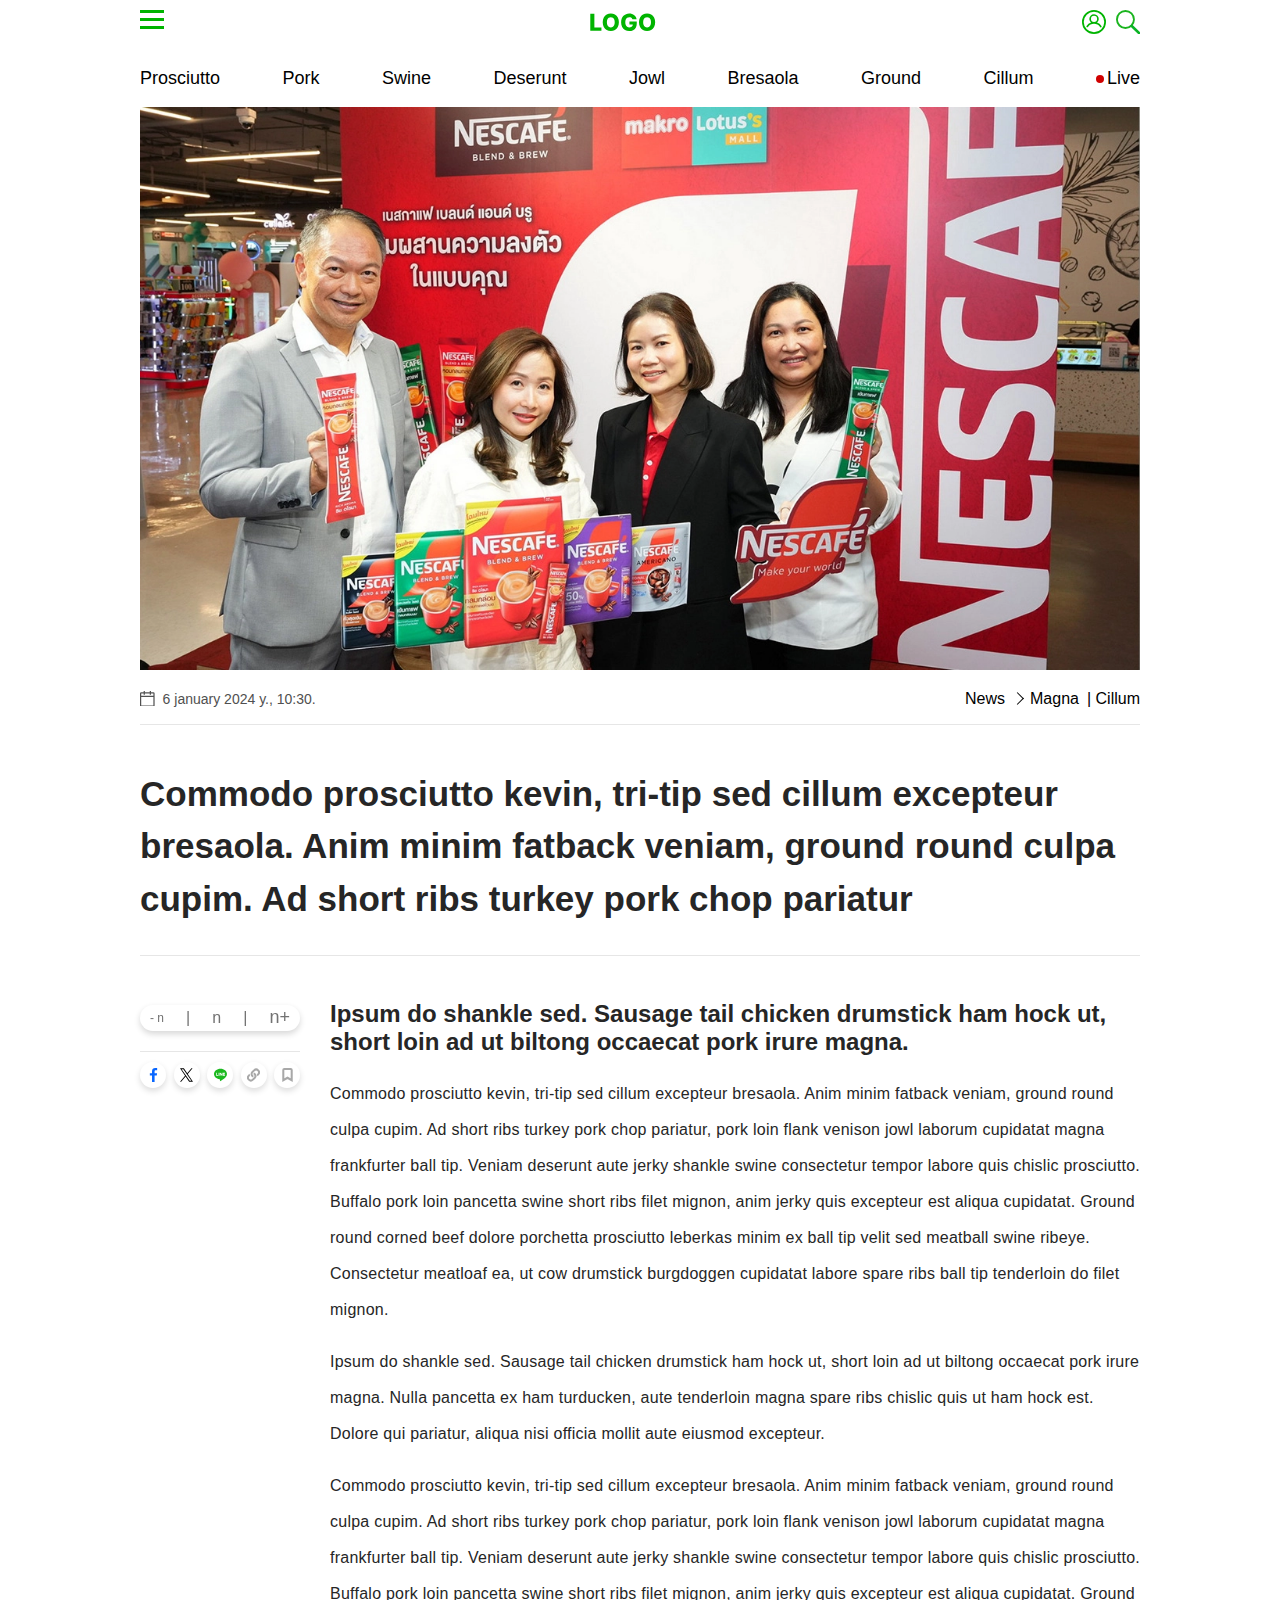
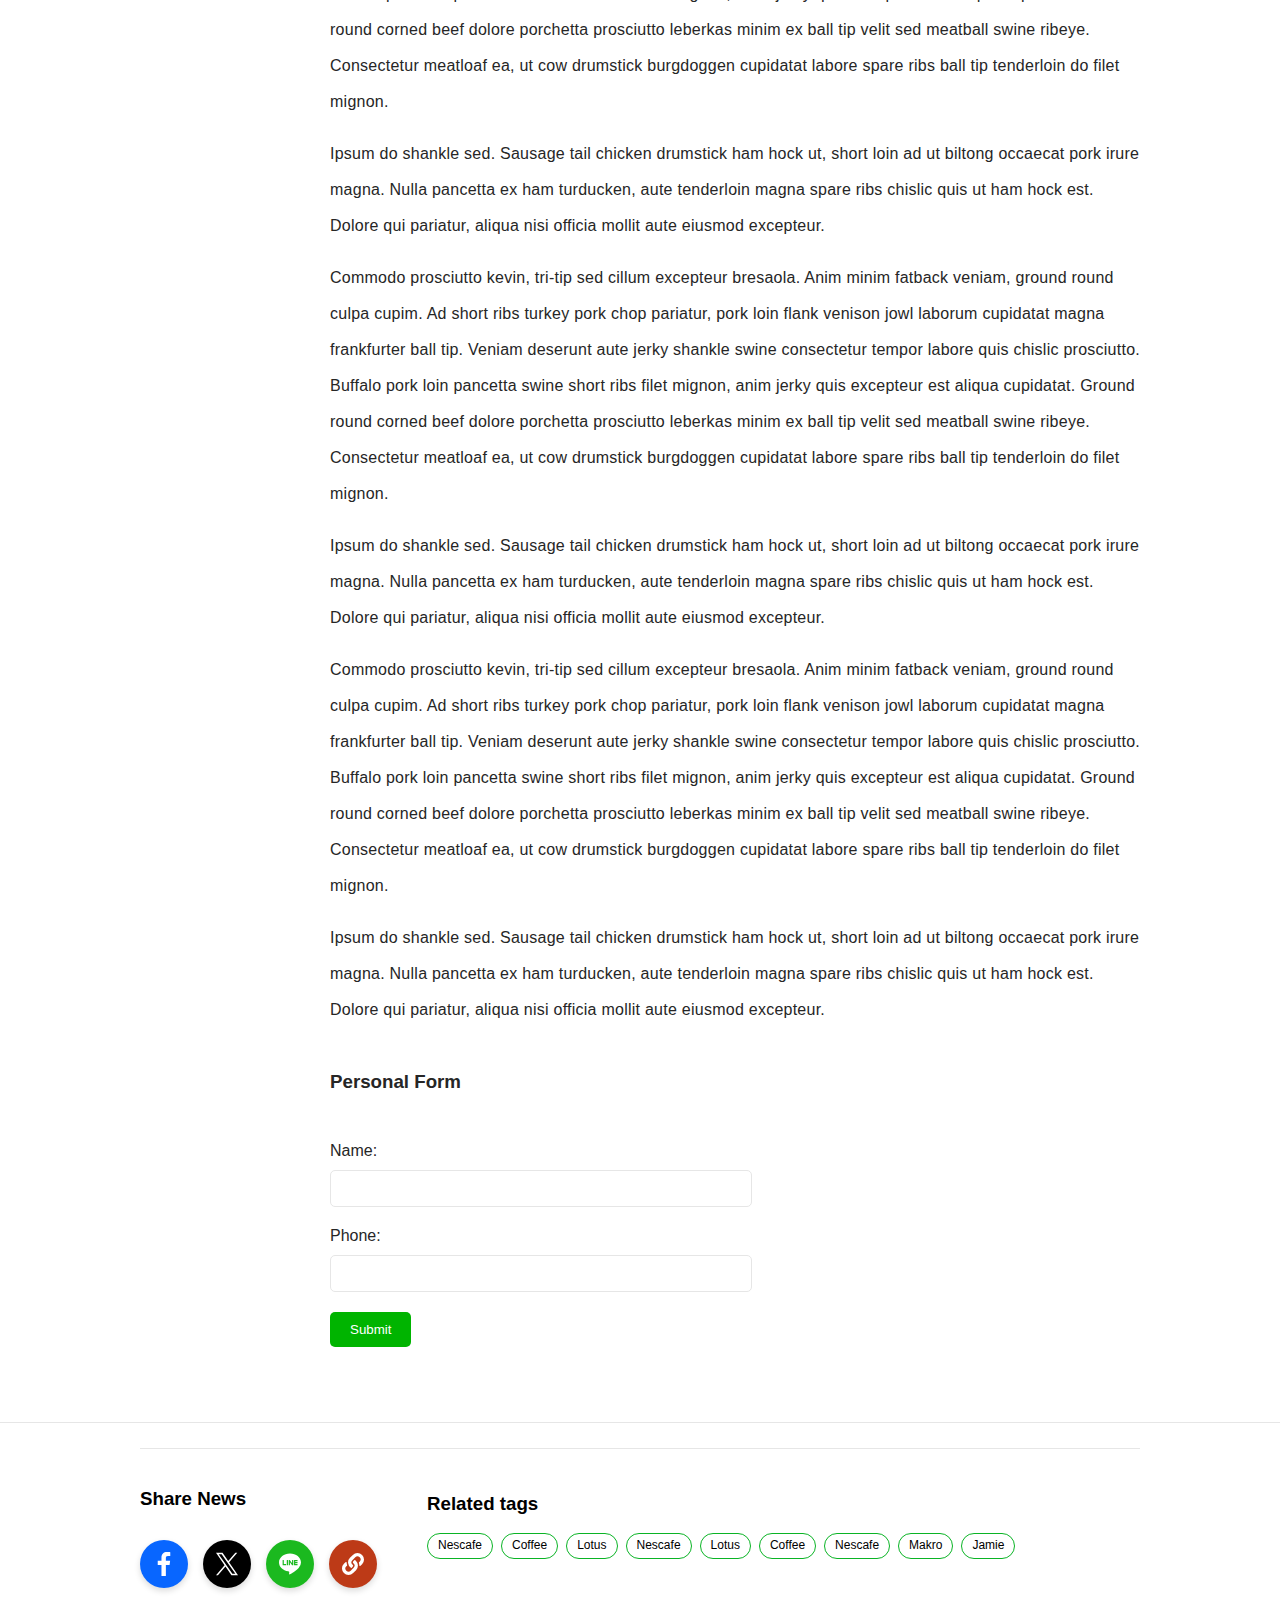
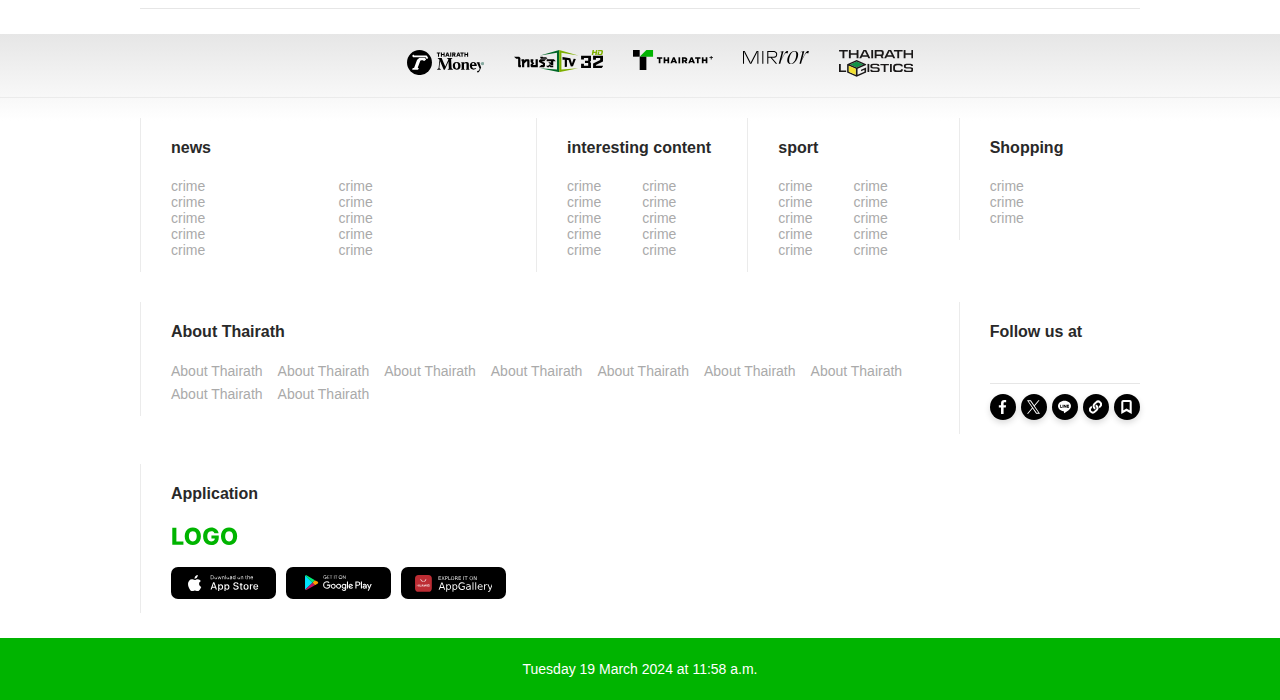
<file: test_task_/index.html>
<!doctype html>
<html>

<head>
    <link rel="stylesheet" href="../test_task_/style.css">
    <title>Тестовое задание</title>
</head>

<body>
    <header class="header">
        <div class="header__container container">
            <div class="burger__menu">
                <span class="burger__line"></span>
                <span class="burger__line"></span>
                <span class="burger__line"></span>
            </div>
            <div class="logo">
                <a href="#"><svg width="68" height="26" viewBox="0 0 35 10" fill="none" xmlns="http://www.w3.org/2000/svg">
                    <path d="M0.660511 9V0.272727H2.76989V7.28693H6.40057V9H0.660511ZM15.3899 4.63636C15.3899 5.59659 15.2053 6.41051 14.8359 7.07812C14.4666 7.74574 13.9666 8.25284 13.3359 8.59943C12.7081 8.94602 12.0036 9.11932 11.2223 9.11932C10.4382 9.11932 9.73224 8.9446 9.1044 8.59517C8.47656 8.24574 7.97798 7.73864 7.60866 7.07386C7.24219 6.40625 7.05895 5.59375 7.05895 4.63636C7.05895 3.67614 7.24219 2.86222 7.60866 2.1946C7.97798 1.52699 8.47656 1.01989 9.1044 0.673295C9.73224 0.326704 10.4382 0.153409 11.2223 0.153409C12.0036 0.153409 12.7081 0.326704 13.3359 0.673295C13.9666 1.01989 14.4666 1.52699 14.8359 2.1946C15.2053 2.86222 15.3899 3.67614 15.3899 4.63636ZM13.2337 4.63636C13.2337 4.06818 13.1527 3.58807 12.9908 3.19602C12.8317 2.80398 12.6016 2.5071 12.3004 2.3054C12.0021 2.10369 11.6428 2.00284 11.2223 2.00284C10.8047 2.00284 10.4453 2.10369 10.1442 2.3054C9.84304 2.5071 9.61151 2.80398 9.44957 3.19602C9.29048 3.58807 9.21094 4.06818 9.21094 4.63636C9.21094 5.20455 9.29048 5.68466 9.44957 6.0767C9.61151 6.46875 9.84304 6.76562 10.1442 6.96733C10.4453 7.16903 10.8047 7.26989 11.2223 7.26989C11.6428 7.26989 12.0021 7.16903 12.3004 6.96733C12.6016 6.76562 12.8317 6.46875 12.9908 6.0767C13.1527 5.68466 13.2337 5.20455 13.2337 4.63636ZM22.3487 3.12358C22.3004 2.9446 22.2294 2.78693 22.1357 2.65057C22.0419 2.51136 21.9268 2.39347 21.7905 2.29688C21.6541 2.20028 21.4979 2.12784 21.3217 2.07955C21.1456 2.02841 20.9524 2.00284 20.7422 2.00284C20.3189 2.00284 19.9524 2.10511 19.6428 2.30966C19.3359 2.5142 19.0987 2.8125 18.9311 3.20455C18.7635 3.59375 18.6797 4.06676 18.6797 4.62358C18.6797 5.18324 18.7607 5.66051 18.9226 6.0554C19.0845 6.45028 19.3189 6.75142 19.6257 6.95881C19.9325 7.16619 20.3047 7.26989 20.7422 7.26989C21.1286 7.26989 21.4553 7.20739 21.7223 7.08239C21.9922 6.95455 22.1967 6.77415 22.3359 6.54119C22.4751 6.30824 22.5447 6.03409 22.5447 5.71875L22.9368 5.76562H20.8146V4.22727H24.5774V5.3821C24.5774 6.16335 24.4112 6.83239 24.0788 7.3892C23.7493 7.94602 23.2947 8.37358 22.7152 8.67188C22.1385 8.97017 21.4751 9.11932 20.7251 9.11932C19.8928 9.11932 19.1612 8.93892 18.5305 8.57812C17.8999 8.21733 17.4084 7.70312 17.0561 7.03551C16.7038 6.36506 16.5277 5.5696 16.5277 4.64915C16.5277 3.93324 16.6342 3.2983 16.8473 2.74432C17.0604 2.1875 17.3572 1.71591 17.7379 1.32955C18.1214 0.943182 18.5646 0.650568 19.0675 0.451704C19.5732 0.252841 20.1172 0.153409 20.6996 0.153409C21.2053 0.153409 21.6754 0.225852 22.1101 0.370739C22.5476 0.515625 22.9339 0.72017 23.2692 0.984375C23.6072 1.24858 23.8814 1.5625 24.0916 1.92614C24.3018 2.28977 24.4325 2.68892 24.4837 3.12358H22.3487ZM34.0579 4.63636C34.0579 5.59659 33.8732 6.41051 33.5039 7.07812C33.1346 7.74574 32.6346 8.25284 32.0039 8.59943C31.3761 8.94602 30.6715 9.11932 29.8903 9.11932C29.1062 9.11932 28.4002 8.9446 27.7724 8.59517C27.1445 8.24574 26.646 7.73864 26.2766 7.07386C25.9102 6.40625 25.7269 5.59375 25.7269 4.63636C25.7269 3.67614 25.9102 2.86222 26.2766 2.1946C26.646 1.52699 27.1445 1.01989 27.7724 0.673295C28.4002 0.326704 29.1062 0.153409 29.8903 0.153409C30.6715 0.153409 31.3761 0.326704 32.0039 0.673295C32.6346 1.01989 33.1346 1.52699 33.5039 2.1946C33.8732 2.86222 34.0579 3.67614 34.0579 4.63636ZM31.9016 4.63636C31.9016 4.06818 31.8207 3.58807 31.6587 3.19602C31.4996 2.80398 31.2695 2.5071 30.9684 2.3054C30.6701 2.10369 30.3107 2.00284 29.8903 2.00284C29.4727 2.00284 29.1133 2.10369 28.8121 2.3054C28.511 2.5071 28.2795 2.80398 28.1175 3.19602C27.9585 3.58807 27.8789 4.06818 27.8789 4.63636C27.8789 5.20455 27.9585 5.68466 28.1175 6.0767C28.2795 6.46875 28.511 6.76562 28.8121 6.96733C29.1133 7.16903 29.4727 7.26989 29.8903 7.26989C30.3107 7.26989 30.6701 7.16903 30.9684 6.96733C31.2695 6.76562 31.4996 6.46875 31.6587 6.0767C31.8207 5.68466 31.9016 5.20455 31.9016 4.63636Z" fill="#00B400"/>
                    <title>Logo</title></svg>
                    </a>
            </div>
            <div class="header__btns">
                <div class="login"><a href="#"><svg xmlns="http://www.w3.org/2000/svg" width="24" height="24" viewBox="0 0 19 19"><g id="Group_31729" data-name="Group 31729" transform="translate(13857 5932)"><path id="Ellipse_5895" data-name="Ellipse 5895" d="M9.5,1.4a8.1,8.1,0,1,0,8.1,8.1A8.109,8.109,0,0,0,9.5,1.4M9.5,0A9.5,9.5,0,1,1,0,9.5,9.5,9.5,0,0,1,9.5,0Z" transform="translate(-13857 -5932)" fill="#00b400"></path><path id="Path_7831" data-name="Path 7831" d="M74.292,10.813a.664.664,0,0,0,.921-.183,5.775,5.775,0,0,1,9.588-.012.664.664,0,1,0,1.1-.741A7.087,7.087,0,0,0,82.41,7.158a3.752,3.752,0,1,0-4.758-.015A7.085,7.085,0,0,0,74.11,9.892.664.664,0,0,0,74.292,10.813ZM80.04,1.828a2.424,2.424,0,1,1-2.424,2.424A2.426,2.426,0,0,1,80.04,1.828Z" transform="translate(-13927.508 -5929.212)" fill="#00b400"></path></g></svg></a></div>
                <div class="search"><a href="#"><svg xmlns="http://www.w3.org/2000/svg" width="24.252" height="24.251" viewBox="0 0 19.252 19.251"><g id="Group_31730" data-name="Group 31730" transform="translate(13890.07 5848)"><path id="Ellipse_51" data-name="Ellipse 51" d="M7.5,1.5a6,6,0,1,0,6,6,6.007,6.007,0,0,0-6-6M7.5,0A7.5,7.5,0,1,1,0,7.5,7.5,7.5,0,0,1,7.5,0Z" transform="translate(-13890.07 -5848)" fill="#1ab41e"></path><path id="Path_10289" data-name="Path 10289" d="M4.375,5.22a1,1,0,0,1-.695-.281L-2.04-.592a1,1,0,0,1-.024-1.414A1,1,0,0,1-.65-2.03L5.071,3.5a1,1,0,0,1-.7,1.719Z" transform="translate(-13876.194 -5833.969)" fill="#0ab325"></path></g></svg></a></div>
            </div>
        </div>
    </header>
    <div class="nav__container container">
        <nav class="nav">
            <ul class="nav__menu">
                <li class="nav__menu-item"><a href="#">Prosciutto</a></li>
                <li class="nav__menu-item"><a href="#">Pork</a></li>
                <li class="nav__menu-item"><a href="#">Swine</a></li>
                <li class="nav__menu-item"><a href="#">Deserunt</a></li>
                <li class="nav__menu-item"><a href="#">Jowl</a></li>
                <li class="nav__menu-item"><a href="#">Bresaola</a></li>
                <li class="nav__menu-item"><a href="#">Ground</a></li>
                <li class="nav__menu-item"><a href="#">Cillum</a></li>
                <li class="nav__menu-item"><a href="#"><span></span>Live</a></li>
            </ul>
        </nav>
    </div>
    <div class="container">

        <div class="welcome__post">
            <img src="../test_task_/IMG/dFQROr7oWzulq5Fa5LFespzWt0uMx7Gvq9sT4bG5N4g3oBc6E2CCa0mC3F6qy6fJTD5.webp" alt="main photo">
            <div class="welcome__post-info">
                <div class="post__info-date">
                    <svg width="14.62" height="15.839" viewBox="0 0 14.62 15.839"><path d="M17.9,3.468H15.465V2.25H14.247V3.468H9.373V2.25H8.155V3.468H5.718A1.222,1.222,0,0,0,4.5,4.687V16.87a1.222,1.222,0,0,0,1.218,1.218H17.9A1.222,1.222,0,0,0,19.12,16.87V4.687A1.222,1.222,0,0,0,17.9,3.468Zm0,13.4H5.718V8.342H17.9Zm0-9.747H5.718V4.687H8.155V5.905H9.373V4.687h4.873V5.905h1.218V4.687H17.9Z" transform="translate(-4.5 -2.25)" fill="#505050"></path></svg>
                    <p>6 january 2024 y., 10:30.</p>
                </div>
                <div class="post__info-path">
                    <a href="#">News</a>
                    <a href="#"><span></span>Magna</a>
                    <p> | Cillum</p>
                </div>
            </div>
            <h1 class="welcome__post-title">
                Commodo prosciutto kevin, tri-tip sed cillum excepteur bresaola.
                Anim minim fatback veniam, ground round culpa cupim. Ad short
                ribs turkey pork chop pariatur
            </h1>
        </div>

        <div class="article__block">

                <div class="widget">
                    <div class="text__changer">
                        <p>- n</p>
                        <span>|</span>
                        <p>n</p>
                        <span>|</span>
                        <p>n+</p>
                    </div>
                    <div class="share__container">
                        <a href="#"><svg width="11.92" height="22.825" viewBox="0 0 11.92 22.825"><path data-name="Path 10234" d="M87.735,22.825v-10.4h3.551l.507-4.058H87.735V5.833c0-1.141.38-2.029,2.029-2.029H91.92V.127C91.413.127,90.145,0,88.75,0c-3.043,0-5.2,1.9-5.2,5.326V8.369H80v4.058h3.551v10.4Z" transform="translate(-80)" fill="#0866FF" fill-rule="evenodd"></path></svg></a>
                        <a href="#"><svg xmlns="http://www.w3.org/2000/svg" width="21" height="21.46" viewBox="0 0 25 25.549"><path data-name="Path 194389" d="M11.858,14.33h0l-.989-1.414L3,1.66H6.388l6.35,9.083.989,1.414,8.254,11.807H18.593ZM21.98,0,13.9,9.393,7.444,0H0L9.76,14.2,0,25.549H2.206l8.534-9.92,6.816,9.92H25L14.878,10.818h0L24.185,0Z" fill=""></path></svg></a>
                        <a href="#"><svg class="icon-appline" width="25.051" height="23.875" viewBox="0 0 25.051 23.875"><path data-name="Path 1" d="M590.834,105.08c-6.9,0-12.525,4.561-12.525,10.168,0,5.022,4.454,9.231,10.475,10.029,1.467.315,1.3.853.968,2.826-.054.315-.254,1.236,1.083.675s7.215-4.247,9.845-7.273a9.073,9.073,0,0,0,2.68-6.259C603.359,109.641,597.738,105.08,590.834,105.08Zm-4.423,13.155a.243.243,0,0,1-.24.245h-3.513a.259.259,0,0,1-.169-.069.224.224,0,0,1-.069-.169v-5.46a.243.243,0,0,1,.24-.245h.882a.244.244,0,0,1,.246.24v4.338h2.388a.247.247,0,0,1,.239.246Zm2.119.008a.243.243,0,0,1-.24.245h-.882a.242.242,0,0,1-.246-.239v-5.466a.243.243,0,0,1,.239-.245h.882a.248.248,0,0,1,.246.245Zm6.051,0a.243.243,0,0,1-.239.245h-.882a.249.249,0,0,1-.2-.1l-2.5-3.379v3.241a.243.243,0,0,1-.24.246h-.884a.241.241,0,0,1-.245-.24V112.79a.242.242,0,0,1,.239-.246h.874a.234.234,0,0,1,.2.107l2.505,3.379V112.79a.242.242,0,0,1,.239-.246h.882a.242.242,0,0,1,.253.232v.007Zm4.854-4.584a.242.242,0,0,1-.239.245H596.8v.922h2.389a.244.244,0,0,1,.245.24v.889a.242.242,0,0,1-.239.246H596.8v.922h2.389a.244.244,0,0,1,.245.239v.882a.242.242,0,0,1-.239.245h-3.513a.247.247,0,0,1-.245-.245v-5.46a.247.247,0,0,1,.245-.245h3.507a.26.26,0,0,1,.245.245Z" transform="translate(-578.309 -105.08)" fill="#1bb91f"></path></svg></a>
                        <a href="#"><svg width="20.28" height="20.281" viewBox="0 0 20.28 20.281"><path data-name="Icon awesome-link" d="M12.937,7.343a6.018,6.018,0,0,1,.014,8.5l-.014.015L10.275,18.52a6.021,6.021,0,0,1-8.515-8.515l1.47-1.47a.633.633,0,0,1,1.081.42A7.3,7.3,0,0,0,4.7,11.044a.638.638,0,0,1-.15.658l-.518.518a2.852,2.852,0,1,0,4.007,4.059L10.7,13.618a2.851,2.851,0,0,0,0-4.034,2.967,2.967,0,0,0-.41-.339.635.635,0,0,1-.275-.5,1.578,1.578,0,0,1,.463-1.181l.834-.834a.636.636,0,0,1,.815-.069,6.04,6.04,0,0,1,.813.681ZM18.52,1.761a6.027,6.027,0,0,0-8.515,0L7.343,4.422l-.014.015a6.022,6.022,0,0,0,.827,9.181.636.636,0,0,0,.815-.069l.834-.834a1.578,1.578,0,0,0,.463-1.181.635.635,0,0,0-.275-.5,2.967,2.967,0,0,1-.41-.339,2.851,2.851,0,0,1,0-4.034L12.246,4A2.852,2.852,0,1,1,16.253,8.06l-.518.518a.638.638,0,0,0-.15.658,7.3,7.3,0,0,1,.384,2.088.633.633,0,0,0,1.081.42l1.47-1.47a6.027,6.027,0,0,0,0-8.515Z" transform="translate(0)" fill="#a8a8a8"></path></svg></a>
                        <a href="#"><svg xmlns="http://www.w3.org/2000/svg" width="10.192" height="13.664" viewBox="0 0 10.192 13.664"><path data-name="Icon awesome-bookmark" d="M0,10.923v-9.9A1.024,1.024,0,0,1,1.024,0H7.168A1.024,1.024,0,0,1,8.192,1.024v9.9L4.1,8.534Z" transform="translate(1 1)" fill="none" stroke="#a8a8a8" stroke-width="2"></path></svg></a>
                    </div>
                </div>
            

                <div class="text__block">
                    <h2>
                        Ipsum do shankle sed. Sausage tail chicken drumstick ham hock
                        ut, short loin ad ut biltong occaecat pork irure magna.
                    </h2>
                    <p>
                        Commodo prosciutto kevin, tri-tip sed cillum excepteur bresaola.
                        Anim minim fatback veniam, ground round culpa cupim. Ad short
                        ribs turkey pork chop pariatur, pork loin flank venison jowl
                        laborum cupidatat magna frankfurter ball tip. Veniam deserunt
                        aute jerky shankle swine consectetur tempor labore quis chislic
                        prosciutto. Buffalo pork loin pancetta swine short ribs filet
                        mignon, anim jerky quis excepteur est aliqua cupidatat. Ground
                        round corned beef dolore porchetta prosciutto leberkas minim ex
                        ball tip velit sed meatball swine ribeye. Consectetur meatloaf
                        ea, ut cow drumstick burgdoggen cupidatat labore spare ribs ball
                        tip tenderloin do filet mignon.
                    </p>
                    <p>
                        Ipsum do shankle sed. Sausage tail chicken drumstick ham hock
                        ut, short loin ad ut biltong occaecat pork irure magna. Nulla
                        pancetta ex ham turducken, aute tenderloin magna spare ribs
                        chislic quis ut ham hock est. Dolore qui pariatur, aliqua nisi
                        officia mollit aute eiusmod excepteur.
                    </p>
                    <p>
                        Commodo prosciutto kevin, tri-tip sed cillum excepteur bresaola.
                        Anim minim fatback veniam, ground round culpa cupim. Ad short
                        ribs turkey pork chop pariatur, pork loin flank venison jowl
                        laborum cupidatat magna frankfurter ball tip. Veniam deserunt
                        aute jerky shankle swine consectetur tempor labore quis chislic
                        prosciutto. Buffalo pork loin pancetta swine short ribs filet
                        mignon, anim jerky quis excepteur est aliqua cupidatat. Ground
                        round corned beef dolore porchetta prosciutto leberkas minim ex
                        ball tip velit sed meatball swine ribeye. Consectetur meatloaf
                        ea, ut cow drumstick burgdoggen cupidatat labore spare ribs ball
                        tip tenderloin do filet mignon.
                    </p>
                    <p>
                        Ipsum do shankle sed. Sausage tail chicken drumstick ham hock
                        ut, short loin ad ut biltong occaecat pork irure magna. Nulla
                        pancetta ex ham turducken, aute tenderloin magna spare ribs
                        chislic quis ut ham hock est. Dolore qui pariatur, aliqua nisi
                        officia mollit aute eiusmod excepteur.
                    </p>
                    <p>
                        Commodo prosciutto kevin, tri-tip sed cillum excepteur bresaola.
                        Anim minim fatback veniam, ground round culpa cupim. Ad short
                        ribs turkey pork chop pariatur, pork loin flank venison jowl
                        laborum cupidatat magna frankfurter ball tip. Veniam deserunt
                        aute jerky shankle swine consectetur tempor labore quis chislic
                        prosciutto. Buffalo pork loin pancetta swine short ribs filet
                        mignon, anim jerky quis excepteur est aliqua cupidatat. Ground
                        round corned beef dolore porchetta prosciutto leberkas minim ex
                        ball tip velit sed meatball swine ribeye. Consectetur meatloaf
                        ea, ut cow drumstick burgdoggen cupidatat labore spare ribs ball
                        tip tenderloin do filet mignon.
                    </p>
                    <p>
                        Ipsum do shankle sed. Sausage tail chicken drumstick ham hock
                        ut, short loin ad ut biltong occaecat pork irure magna. Nulla
                        pancetta ex ham turducken, aute tenderloin magna spare ribs
                        chislic quis ut ham hock est. Dolore qui pariatur, aliqua nisi
                        officia mollit aute eiusmod excepteur.
                    </p>
                    <p>
                        Commodo prosciutto kevin, tri-tip sed cillum excepteur bresaola.
                        Anim minim fatback veniam, ground round culpa cupim. Ad short
                        ribs turkey pork chop pariatur, pork loin flank venison jowl
                        laborum cupidatat magna frankfurter ball tip. Veniam deserunt
                        aute jerky shankle swine consectetur tempor labore quis chislic
                        prosciutto. Buffalo pork loin pancetta swine short ribs filet
                        mignon, anim jerky quis excepteur est aliqua cupidatat. Ground
                        round corned beef dolore porchetta prosciutto leberkas minim ex
                        ball tip velit sed meatball swine ribeye. Consectetur meatloaf
                        ea, ut cow drumstick burgdoggen cupidatat labore spare ribs ball
                        tip tenderloin do filet mignon.
                    </p>
                    <p>
                        Ipsum do shankle sed. Sausage tail chicken drumstick ham hock
                        ut, short loin ad ut biltong occaecat pork irure magna. Nulla
                        pancetta ex ham turducken, aute tenderloin magna spare ribs
                        chislic quis ut ham hock est. Dolore qui pariatur, aliqua nisi
                        officia mollit aute eiusmod excepteur.
                    </p>

                        
                    <form class="form" action="/test_task_/post.php" method="post">
                        <h3>Personal Form</h3>
                        <div>
                            <div>
                                <label for="name">Name:</label>
                                <input type="text" id="name" name="name" required>
                            </div>
                            <div>
                                <label for="phone">Phone:</label>
                                <input type="tel" id="phone" name="phone" required>
                            </div>
                        </div>
                        <button type="submit">Submit</button>
                    </form>
                </div>

        </div>


    </div>


    <footer class="footer">


        <div class="footer__top container">
            <div class="bottom__share">
                <h3>Share News</h3>
                <div class="share__container">
                    <a style="background-color: #0866FF;" href="#"><svg width="11.92" height="22.825" viewBox="0 0 11.92 22.825"><path data-name="Path 10234" d="M87.735,22.825v-10.4h3.551l.507-4.058H87.735V5.833c0-1.141.38-2.029,2.029-2.029H91.92V.127C91.413.127,90.145,0,88.75,0c-3.043,0-5.2,1.9-5.2,5.326V8.369H80v4.058h3.551v10.4Z" transform="translate(-80)" fill="#fff" fill-rule="evenodd"></path></svg></a>
                    <a style="background-color: black;" href="#"><svg xmlns="http://www.w3.org/2000/svg" width="21" height="21.46" viewBox="0 0 25 25.549"><path data-name="Path 194389" d="M11.858,14.33h0l-.989-1.414L3,1.66H6.388l6.35,9.083.989,1.414,8.254,11.807H18.593ZM21.98,0,13.9,9.393,7.444,0H0L9.76,14.2,0,25.549H2.206l8.534-9.92,6.816,9.92H25L14.878,10.818h0L24.185,0Z" fill="#fff"></path></svg></a>
                    <a style="background-color: #1BB91F;" href="#"><svg class="icon-appline" width="25.051" height="23.875" viewBox="0 0 25.051 23.875"><path data-name="Path 1" d="M590.834,105.08c-6.9,0-12.525,4.561-12.525,10.168,0,5.022,4.454,9.231,10.475,10.029,1.467.315,1.3.853.968,2.826-.054.315-.254,1.236,1.083.675s7.215-4.247,9.845-7.273a9.073,9.073,0,0,0,2.68-6.259C603.359,109.641,597.738,105.08,590.834,105.08Zm-4.423,13.155a.243.243,0,0,1-.24.245h-3.513a.259.259,0,0,1-.169-.069.224.224,0,0,1-.069-.169v-5.46a.243.243,0,0,1,.24-.245h.882a.244.244,0,0,1,.246.24v4.338h2.388a.247.247,0,0,1,.239.246Zm2.119.008a.243.243,0,0,1-.24.245h-.882a.242.242,0,0,1-.246-.239v-5.466a.243.243,0,0,1,.239-.245h.882a.248.248,0,0,1,.246.245Zm6.051,0a.243.243,0,0,1-.239.245h-.882a.249.249,0,0,1-.2-.1l-2.5-3.379v3.241a.243.243,0,0,1-.24.246h-.884a.241.241,0,0,1-.245-.24V112.79a.242.242,0,0,1,.239-.246h.874a.234.234,0,0,1,.2.107l2.505,3.379V112.79a.242.242,0,0,1,.239-.246h.882a.242.242,0,0,1,.253.232v.007Zm4.854-4.584a.242.242,0,0,1-.239.245H596.8v.922h2.389a.244.244,0,0,1,.245.24v.889a.242.242,0,0,1-.239.246H596.8v.922h2.389a.244.244,0,0,1,.245.239v.882a.242.242,0,0,1-.239.245h-3.513a.247.247,0,0,1-.245-.245v-5.46a.247.247,0,0,1,.245-.245h3.507a.26.26,0,0,1,.245.245Z" transform="translate(-578.309 -105.08)" fill="#fff"></path></svg></a>
                    <a style="background-color: #BD3A17;;" href="#"><svg width="20.28" height="20.281" viewBox="0 0 20.28 20.281"><path data-name="Icon awesome-link" d="M12.937,7.343a6.018,6.018,0,0,1,.014,8.5l-.014.015L10.275,18.52a6.021,6.021,0,0,1-8.515-8.515l1.47-1.47a.633.633,0,0,1,1.081.42A7.3,7.3,0,0,0,4.7,11.044a.638.638,0,0,1-.15.658l-.518.518a2.852,2.852,0,1,0,4.007,4.059L10.7,13.618a2.851,2.851,0,0,0,0-4.034,2.967,2.967,0,0,0-.41-.339.635.635,0,0,1-.275-.5,1.578,1.578,0,0,1,.463-1.181l.834-.834a.636.636,0,0,1,.815-.069,6.04,6.04,0,0,1,.813.681ZM18.52,1.761a6.027,6.027,0,0,0-8.515,0L7.343,4.422l-.014.015a6.022,6.022,0,0,0,.827,9.181.636.636,0,0,0,.815-.069l.834-.834a1.578,1.578,0,0,0,.463-1.181.635.635,0,0,0-.275-.5,2.967,2.967,0,0,1-.41-.339,2.851,2.851,0,0,1,0-4.034L12.246,4A2.852,2.852,0,1,1,16.253,8.06l-.518.518a.638.638,0,0,0-.15.658,7.3,7.3,0,0,1,.384,2.088.633.633,0,0,0,1.081.42l1.47-1.47a6.027,6.027,0,0,0,0-8.515Z" transform="translate(0)" fill="#fff"></path></svg></a>
                </div>
            </div>
            <div class="footer__tags">
                <h3>Related tags</h3>
                <ul class="tags__list">
                    <li class="tags__list-item"><a href="#">
                        Nescafe
                    </a></li>
                    <li class="tags__list-item"><a href="#">
                        Coffee
                    </a></li>
                    <li class="tags__list-item"><a href="#">
                        Lotus
                    </a></li>
                    <li class="tags__list-item"><a href="#">
                        Nescafe
                    </a></li>
                    <li class="tags__list-item"><a href="#">
                        Lotus
                    </a></li>
                    <li class="tags__list-item"><a href="#">
                        Coffee
                    </a></li>
                    <li class="tags__list-item"><a href="#">
                        Nescafe
                    </a></li>
                    <li class="tags__list-item"><a href="#">
                        Makro
                    </a></li>
                    <li class="tags__list-item"><a href="#">
                        Jamie
                    </a></li>
                </ul>
            </div>
        </div>


        <div class="footer__bottom">
            <div class="brands__line">
                <ul class="brands__list">
                    <li class="brands__list-item">
                        <a href="#">
                            <svg xmlns="http://www.w3.org/2000/svg" width="77" height="25" viewBox="0 0 77 25"><defs><clipPath id="clip-path-footer-logo-trmoney"><rect id="Rectangle_6993" data-name="Rectangle 6993" width="77" height="25" transform="translate(0 -0.221)" fill="none"></rect></clipPath></defs><g id="Group_32276" data-name="Group 32276" transform="translate(0 0.095)"><g id="Group_40738" data-name="Group 40738" transform="translate(0 0.126)" clip-path="url(#clip-path-footer-logo-trmoney)"><path id="Path_208939" data-name="Path 208939" d="M12.476,0A12.476,12.476,0,1,0,24.952,12.476,12.476,12.476,0,0,0,12.476,0" transform="translate(0 -0.116)"></path><path id="Path_208940" data-name="Path 208940" d="M52.268,34.158a.814.814,0,0,0-.612-.339H40.022a.812.812,0,0,1-.611-.34l-.193-.3a.368.368,0,0,0-.534-.1l-.888.651a.433.433,0,0,0-.108.572l.609.96a.809.809,0,0,0,.612.336H50.563a.81.81,0,0,1,.612.336l.779,1.225a.368.368,0,0,0,.535.1l.87-.639a.433.433,0,0,0,.107-.572Z" transform="translate(-32.408 -28.541)" fill="#fff"></path><path id="Path_208941" data-name="Path 208941" d="M43.221,67.746a.612.612,0,0,0,.535-.374l.372-1.023a.261.261,0,0,0-.262-.374h-.381a.261.261,0,0,1-.262-.374l2.316-6.328a1.545,1.545,0,0,1,.457-.61l.152-.111a1.429,1.429,0,0,1,.72-.235h1.4a.812.812,0,0,1,.613.336l.228.357a.369.369,0,0,0,.535.1l1.63-1.195a.433.433,0,0,0,.107-.572l-.668-1.05a.81.81,0,0,0-.612-.336H45.364a1.426,1.426,0,0,0-.719.236l-1.765,1.3a1.55,1.55,0,0,0-.457.61l-2.742,7.5a.612.612,0,0,1-.534.374h-.591a.5.5,0,0,0-.166.03.616.616,0,0,0-.37.345l-.372,1.023a.261.261,0,0,0,.262.375Z" transform="translate(-32.409 -48.316)" fill="#fff"></path><path id="Path_208942" data-name="Path 208942" d="M327.349,19.305h-.325V20.8H325.98V16.5H327.9a1.345,1.345,0,0,1,1.473,1.437,1.213,1.213,0,0,1-.86,1.271l1.13,1.59h-1.277Zm.43-1.811h-.755v.9h.755c.362,0,.534-.147.534-.442s-.184-.454-.534-.454" transform="translate(-280.791 -14.328)"></path><path id="Path_208943" data-name="Path 208943" d="M417.769,16.5v4.3h-1.044V19.1h-1.651V20.8H414.03V16.5h1.044v1.608h1.651V16.5Z" transform="translate(-356.635 -14.328)"></path><path id="Path_208944" data-name="Path 208944" d="M388.018,16.5H384.58v.988h1.192V20.8h1.053V17.488h1.193Z" transform="translate(-331.268 -14.328)"></path><path id="Path_208945" data-name="Path 208945" d="M358.14,19.907h-1.608l-.307.89H355.12l1.559-4.3h1.314l1.559,4.3h-1.1Zm-.344-.994-.46-1.338-.461,1.338Z" transform="translate(-305.892 -14.328)"></path><path id="Path_208946" data-name="Path 208946" d="M278.6,19.907H277l-.307.89h-1.105l1.559-4.3h1.314l1.559,4.3h-1.1Zm-.344-.994-.46-1.338-.461,1.338Z" transform="translate(-237.38 -14.328)"></path><path id="Path_208947" data-name="Path 208947" d="M218.438,16.5H215v.994h1.166v3.3h1.079v-3.3h1.137v-.006h.055Z" transform="translate(-185.196 -14.328)"></path><path id="Path_208948" data-name="Path 208948" d="M248.189,16.5v4.3h-1.044V19.1h-1.651V20.8H244.45V16.5h1.044v1.608h1.651V16.5Z" transform="translate(-210.563 -14.328)"></path><rect id="Rectangle_6992" data-name="Rectangle 6992" width="1.053" height="4.297" transform="translate(43.212 2.172)"></rect><path id="Path_208949" data-name="Path 208949" d="M505.293,91.97v0l-1.707-4.267L504.44,87h-3.778l.62.512,2.658,6.153L503.2,95.42a4.25,4.25,0,0,1-2.011.326l.8,1.856a4.942,4.942,0,0,0,2.159-2.415l.31-.739.1-.237.832-1.974Z" transform="translate(-431.258 -75.055)"></path><path id="Path_208950" data-name="Path 208950" d="M333.231,85a3.882,3.882,0,1,0,3.95,3.881A3.916,3.916,0,0,0,333.231,85m.1,6.791c-.951.034-1.664-1.243-1.721-2.85s.564-2.936,1.515-2.97,1.664,1.243,1.721,2.85-.564,2.936-1.515,2.97" transform="translate(-283.635 -73.333)"></path><path id="Path_208951" data-name="Path 208951" d="M459.231,91.123c-3.939,1.663-3.978-2.1-3.978-2.1h4.805a4.34,4.34,0,0,0-.018-.471,3.715,3.715,0,0,0-3.753-3.544l-.09.006a3.908,3.908,0,0,0,.735,7.736l.089-.011.094-.006a3.561,3.561,0,0,0,2.423-1.31l-.17-.164Zm-2.76-5.152c.672,0,1.217.886,1.217,1.98h-2.434c0-1.093.545-1.98,1.217-1.98" transform="translate(-390.264 -73.333)"></path><path id="Path_208952" data-name="Path 208952" d="M396.266,91.8V86.982h0c0-.369-.1-1.982-2.495-1.982a3.237,3.237,0,0,0-2.322.894v-.636h-3.178l.85.878v5.728l-.871.9h4.109l-.911-.94V86.977a2.655,2.655,0,0,1,1.519-.678c1,0,.97.683.97.683l-.01.006h.01v4.9l-.85.878H397.2Z" transform="translate(-334.43 -73.333)"></path><path id="Path_208953" data-name="Path 208953" d="M230.013,67.876l-.225-.185-.47-8.974.022-.018,1.46-1.2h-5.84l1.46,1.2.173.142.01.2-3.119,7-.216-.508-3.41-8.034h-4.1l1.025.841.888.729-.9,8.551-.673.553-1.1.9h4.387l-1.1-.9-.719-.591.736-7.017,3.5,8.248.11.26h1.118l3.662-8.225.369,7.047-1.435,1.178h5.84Z" transform="translate(-185.196 -49.644)"></path><path id="Path_208954" data-name="Path 208954" d="M533.733,85a1.733,1.733,0,1,0,1.733,1.733A1.733,1.733,0,0,0,533.733,85" transform="translate(-458.252 -73.333)" fill="#87aaa0"></path></g></g></svg>
                        </a>
                    </li>
                    <li class="brands__list-item">
                        <a href="#">
                            <svg id="Group_26422" data-name="Group 26422" xmlns="http://www.w3.org/2000/svg" width="89.481" height="22.171" viewBox="0 0 89.481 22.171"><g id="Group_26422-2" data-name="Group 26422-2" transform="translate(0 0)"><path id="Path_192507" data-name="Path 192507" d="M74.283,32.485l-1.419-1.408L71.44,32.5l-2.153,0,1.375,1.378h1.4l.8-.8.8.8H76.5V32.221h-2.22Z" transform="translate(-37.236 -16.701)"></path><path id="Path_192508" data-name="Path 192508" d="M116.01,16.977l-1.665,4.818-1.665-5.284-7.79-1.113v2.556l2.254.161v7.275l2.186-.249V18.268l1.606.115,2.315,6.328,2.119-.241,2.842-7.177Z" transform="translate(-56.368 -8.274)"></path><path id="Path_192509" data-name="Path 192509" d="M75.534,0V22.167l-19.167-3.91,16.906,1.366V2.773L56.367,5.564Z" transform="translate(-30.292)" fill="#006726"></path><path id="Path_192510" data-name="Path 192510" d="M97.8,0V22.17l18.938-3.912L99.975,19.626V2.779l16.908,2.759Z" transform="translate(-52.56)" fill="#7eaf00"></path><path id="Path_192511" data-name="Path 192511" d="M57.793,24.82l-3.859-2.093V21.3l1.352-1.342h5.881L59.2,21.934l-2.438-.008,3.216,1.785v3.146L58.954,27.9H53.947l2.206-2.207h1.64Z" transform="translate(-28.985 -10.728)"></path><path id="Path_192512" data-name="Path 192512" d="M22.817,19.965H20.245l-1.311,1.311V19.965H16.181v1.989h.54V27.9h2.187V24.33L21.3,21.937h.619V27.9h2.23V21.215a1.264,1.264,0,0,0-1.277-1.25h-.052" transform="translate(-8.696 -10.729)"></path><path id="Path_192513" data-name="Path 192513" d="M40.864,25.7H37.9l1.645-1.647-1.508-1.507.56-.555V19.967H35.856v2.778l1.306,1.3-1.306,1.31V27.1l.8.8H43.08V19.965H40.863Z" transform="translate(-19.269 -10.729)"></path><path id="Path_192514" data-name="Path 192514" d="M64.1,16.409l-1.319-1.317H59.414v-.718H56.87v1.293l.744.743Z" transform="translate(-30.563 -7.724)"></path><path id="Path_192515" data-name="Path 192515" d="M79.775,21.94,77.8,19.964H70.6V21.94h4.385v1.57l-.47-.467H72.231L74.886,25.7H77.2v-3.76Z" transform="translate(-37.94 -10.729)"></path><path id="Path_192516" data-name="Path 192516" d="M6.386,15.639,5.149,14.4H0L2.215,16.6H4.121v7.532l.774.773H6.919v-2.2H6.386Z" transform="translate(0 -7.736)"></path></g><g id="Group_26424" data-name="Group 26424" transform="translate(67.109)"><g id="Group_26423" data-name="Group 26423" transform="translate(10.608)"><path id="Path_192517" data-name="Path 192517" d="M172.3,0l-.285,1.764h-1.95l.3-1.764h-1.494L168,5.094H169.5l.356-2.077H171.8l-.356,2.077h1.48L173.8,0Z" transform="translate(-168.004 0.001)" fill="#7eaf00" fill-rule="evenodd"></path><path id="Path_192518" data-name="Path 192518" d="M183.949,0H181.1l-.2,1.181h2.8c.512,0,.724.143.611.8l-.171,1.067c-.1.54-.356.868-.911.868h-1.3l.355-2.149H180.8L180.248,5.1h3.031a2.081,2.081,0,0,0,2.391-2.049l.185-1.067C186.1.542,185.5,0,183.949,0Z" transform="translate(-174.584 0)" fill="#7eaf00" fill-rule="evenodd"></path></g><path id="Path_192519" data-name="Path 192519" d="M145.073,20.52h2.842v1.835h4.256V19.691h-3.212V17.308h3.212V14.733h-4.256v1.5l-2.842.016V12.366h9.917v5.211l-1.173.943,1.173,1.2v5.01h-9.917Z" transform="translate(-145.073 -6.645)"></path><path id="Path_192520" data-name="Path 192520" d="M171.029,24.725V20.263l7.1-3.531v-2h-4.256V16.5h-2.842V12.364h9.917v5.809l-7.074,3.544v.637h7.52l-1.721,2.371Z" transform="translate(-159.022 -6.644)"></path></g></svg>
                        </a>
                    </li>
                    <li class="brands__list-item">
                        <a href="#">
                            <svg id="Group_32162" data-name="Group 32162" xmlns="http://www.w3.org/2000/svg" width="79.98" height="20.051" viewBox="0 0 79.98 20.051"><g id="Group_5287" data-name="Group 5287" transform="translate(23.918 5.946)"><path id="Path_9958" data-name="Path 9958" d="M1038.922,510.654H1037.1v-1.476h5.329v1.476h-1.823v4.6h-1.684Z" transform="translate(-1037.099 -507.832)"></path><path id="Path_9959" data-name="Path 9959" d="M1077.573,509.178h1.684v2.274h2.161v-2.274h1.684v6.076h-1.684v-2.309h-2.161v2.309h-1.684Z" transform="translate(-1070.856 -507.832)"></path><path id="Path_9960" data-name="Path 9960" d="M1120.947,508.917h1.623l2.587,6.119h-1.805l-.443-1.085h-2.344l-.434,1.085h-1.771Zm1.475,3.723-.677-1.727-.686,1.727Z" transform="translate(-1104.873 -507.615)"></path><path id="Path_9961" data-name="Path 9961" d="M1166.992,509.178h1.693v6.076h-1.693Z" transform="translate(-1145.434 -507.832)"></path><path id="Path_9962" data-name="Path 9962" d="M1187.805,509.178h2.873a2.655,2.655,0,0,1,1.979.66,1.884,1.884,0,0,1,.538,1.415v.017a1.921,1.921,0,0,1-1.25,1.866l1.449,2.118h-1.944l-1.224-1.84h-.738v1.84h-1.684Zm2.795,2.917c.573,0,.9-.278.9-.721v-.017c0-.477-.347-.721-.911-.721h-1.1v1.458Z" transform="translate(-1162.793 -507.832)"></path><path id="Path_9963" data-name="Path 9963" d="M1228.3,508.917h1.623l2.586,6.119h-1.806l-.443-1.085h-2.343l-.434,1.085h-1.771Zm1.475,3.723-.677-1.727-.686,1.727Z" transform="translate(-1194.412 -507.615)"></path><path id="Path_9964" data-name="Path 9964" d="M1269.217,510.654h-1.822v-1.476h5.329v1.476H1270.9v4.6h-1.684Z" transform="translate(-1229.173 -507.832)"></path><path id="Path_9965" data-name="Path 9965" d="M1307.868,509.178h1.684v2.274h2.161v-2.274h1.684v6.076h-1.684v-2.309h-2.161v2.309h-1.684Z" transform="translate(-1262.929 -507.832)"></path><path id="Path_9966" data-name="Path 9966" d="M1355.049,503.2h-1.356v-.784h1.356V501.07h.806v1.342h1.356v.784h-1.356v1.349h-.806Z" transform="translate(-1301.148 -501.07)"></path></g><path id="Path_9967" data-name="Path 9967" d="M862.44,442.889V436.2h-6.684l-6.683,6.684Z" transform="translate(-842.389 -436.205)" fill="#00b400"></path><rect id="Rectangle_2204" data-name="Rectangle 2204" width="6.683" height="13.367" transform="translate(6.683 6.684)"></rect><rect id="Rectangle_2205" data-name="Rectangle 2205" width="6.683" height="6.684" transform="translate(0 0)"></rect></svg>
                        </a>
                    </li>
                    <li class="brands__list-item">
                        <a href="#">
                            <svg id="BG" xmlns="http://www.w3.org/2000/svg" width="65.955" height="13.016" viewBox="0 0 65.955 13.016"><g id="Group_2963" data-name="Group 2963"><g id="Group_2962" data-name="Group 2962"><path id="Path_9383" data-name="Path 9383" d="M741.188,512.49V499.848H742.9l5.671,11.107.18.776h.217l.2-.776,5.689-11.107h1.716V512.49h-1.029V500.606h-.217l-.307,1.21-5.49,10.673h-1.318l-5.49-10.673-.307-1.21h-.2V512.49Z" transform="translate(-741.188 -499.848)"></path><path id="Path_9384" data-name="Path 9384" d="M869.507,512.49V499.848h1.03V512.49Z" transform="translate(-850.203 -499.848)"></path><path id="Path_9385" data-name="Path 9385" d="M907.158,506.783l.433.253,4.822,5.454h-1.427l-5.111-5.869h-2.33v5.869h-1.029V499.848h5.851c1.842,0,3.052.578,3.63,1.607a3.324,3.324,0,0,1,.433,1.752,3.561,3.561,0,0,1-.415,1.77c-.6,1.047-1.9,1.589-3.774,1.589h-1.083Zm-3.612-5.978V505.7h4.714c1.427,0,2.33-.379,2.781-1.138a2.712,2.712,0,0,0,.325-1.336,2.541,2.541,0,0,0-.307-1.282c-.451-.758-1.336-1.138-2.763-1.138Z" transform="translate(-878.247 -499.848)"></path><path id="Path_9386" data-name="Path 9386" d="M988.066,500.221l-.749,2.2h-.225a1.313,1.313,0,0,0-.874-.324c-1.274,0-1.748.524-5.294,7.617l-.774,2.947h-1.573l2.747-10.339c.25-.974-.125-1.348-1.249-1.174l-.5.075.05-.25,3.821-.924-2.223,8.541c3.4-7.292,4.67-8.541,6.043-8.541A2.016,2.016,0,0,1,988.066,500.221Z" transform="translate(-942.863 -500.016)"></path><path id="Path_9387" data-name="Path 9387" d="M1035.347,509.386c0-3.421,2.9-9.34,7.317-9.34a3.321,3.321,0,0,1,3.571,3.646c0,3.421-2.9,9.34-7.317,9.34A3.321,3.321,0,0,1,1035.347,509.386Zm9.015-5.919c0-2.522-.874-3.047-1.848-3.047-3.022,0-5.294,5.094-5.294,9.19,0,2.522.874,3.047,1.848,3.047C1042.09,512.658,1044.362,507.563,1044.362,503.467Z" transform="translate(-991.094 -500.016)"></path><path id="Path_9388" data-name="Path 9388" d="M1126.011,500.221l-.749,2.2h-.225a1.313,1.313,0,0,0-.874-.324c-1.274,0-1.748.524-5.294,7.617l-.774,2.947h-1.573l2.747-10.339c.25-.974-.125-1.348-1.249-1.174l-.5.075.05-.25,3.821-.924-2.223,8.541c3.4-7.292,4.67-8.541,6.044-8.541A2.017,2.017,0,0,1,1126.011,500.221Z" transform="translate(-1060.056 -500.016)"></path></g></g></svg>
                        </a>
                    </li>
                    <li class="brands__list-item">
                        <a href="#">
                            <svg id="Group_7" data-name="Group 7" xmlns="http://www.w3.org/2000/svg" width="74.282" height="26.721" viewBox="0 0 74.282 26.721"><g id="Group_1" data-name="Group 1" transform="translate(0 0)"><path id="Path_1" data-name="Path 1" d="M142.637,93.988h-3.466v6.805h-1.855V93.988h-3.449V92.5h8.77Z" transform="translate(-133.807 -92.504)" fill="#1a1818"></path><path id="Path_2" data-name="Path 2" d="M185.322,100.794h-1.847V97.269H177.6v3.525h-1.847V92.5H177.6v3.314h5.878V92.5h1.847Z" transform="translate(-165.854 -92.504)" fill="#1a1818"></path><path id="Path_3" data-name="Path 3" d="M230.942,100.794h-2.016l-.759-1.5h-5.532l-.759,1.5h-2l4.158-8.29h2.817Zm-3.365-2.935L225.4,93.507l-2.142,4.352Z" transform="translate(-199.618 -92.504)" fill="#1a1818"></path><path id="Path_4" data-name="Path 4" d="M272.954,100.794h-1.83V92.5h1.83Z" transform="translate(-238.829 -92.504)" fill="#1a1818"></path><path id="Path_5" data-name="Path 5" d="M337.01,100.794h-2.015l-.759-1.5H328.7l-.759,1.5h-2L330.1,92.5h2.817Zm-3.365-2.935-2.176-4.352-2.142,4.352Z" transform="translate(-280.777 -92.504)" fill="#1a1818"></path><path id="Path_6" data-name="Path 6" d="M375.98,93.988h-3.466v6.805h-1.855V93.988H367.21V92.5h8.77Z" transform="translate(-312.35 -92.504)" fill="#1a1818"></path><path id="Path_7" data-name="Path 7" d="M418.559,100.794h-1.847V97.269h-5.878v3.525h-1.847V92.5h1.847v3.314h5.878V92.5h1.847Z" transform="translate(-344.316 -92.504)" fill="#1a1818"></path><path id="Path_8" data-name="Path 8" d="M293.965,98.039a3.711,3.711,0,0,0,.659-2.611,3.121,3.121,0,0,0-.659-2.319,3.388,3.388,0,0,0-2.29-.6h-6.143v8.306h1.859V98.563l4.023.015,1.082,2.216h2.031l-1.176-2.41A1.6,1.6,0,0,0,293.965,98.039Zm-6.574-4.014h3.938a1.563,1.563,0,0,1,1.128.3,1.794,1.794,0,0,1,.275,1.174,2.182,2.182,0,0,1-.241,1.225,1.209,1.209,0,0,1-1,.321h-4.1Z" transform="translate(-249.854 -92.504)" fill="#1a1818"></path><path id="Path_9" data-name="Path 9" d="M140.767,159.841h-7.156v-8.067h1.781v6.655h5.375Z" transform="translate(-133.611 -137.855)" fill="#1a1818"></path><path id="Path_10" data-name="Path 10" d="M256.724,159.841h-1.781v-8.067h1.781Z" transform="translate(-226.449 -137.855)" fill="#1a1818"></path><path id="Path_11" data-name="Path 11" d="M276.37,157.23a2.241,2.241,0,0,1-.78,1.953,4.007,4.007,0,0,1-2.1.419h-3.643a4.217,4.217,0,0,1-2.2-.427,1.617,1.617,0,0,1-.656-1.469v-.4h1.732a.879.879,0,0,0,.451.853,2.314,2.314,0,0,0,.993.156h3.012a1.562,1.562,0,0,0,1.075-.287,1.218,1.218,0,0,0,.246-.862.879.879,0,0,0-.451-.853,2.5,2.5,0,0,0-1.009-.172l-2.921-.082a5.416,5.416,0,0,1-2.5-.418q-.64-.451-.64-2.134,0-2.15,2.708-2.15h3.758a3.442,3.442,0,0,1,1.986.435,1.7,1.7,0,0,1,.591,1.461v.222h-1.731q0-.894-1.264-.895h-2.569a2.91,2.91,0,0,0-1.182.172.872.872,0,0,0-.468.886.922.922,0,0,0,.369.862,2.846,2.846,0,0,0,1.2.213l3.406.123a3.543,3.543,0,0,1,1.9.451A2.3,2.3,0,0,1,276.37,157.23Z" transform="translate(-235.654 -137.533)" fill="#1a1818"></path><path id="Path_12" data-name="Path 12" d="M318.325,153.218h-3.373v6.622h-1.805v-6.622h-3.357v-1.444h8.534Z" transform="translate(-268.415 -137.855)" fill="#1a1818"></path><path id="Path_13" data-name="Path 13" d="M352.626,159.841h-1.781v-8.067h1.781Z" transform="translate(-299.828 -137.855)" fill="#1a1818"></path><path id="Path_14" data-name="Path 14" d="M373.933,157.016a2.412,2.412,0,0,1-.73,2.031,4.789,4.789,0,0,1-2.732.554H367.9a4.826,4.826,0,0,1-2.806-.6,2.752,2.752,0,0,1-.845-2.322v-2.15a3.045,3.045,0,0,1,.895-2.519,4.645,4.645,0,0,1,2.839-.657H370.6a4.125,4.125,0,0,1,2.491.57,2.253,2.253,0,0,1,.726,1.883v.115l-1.805-.016a.9.9,0,0,0-.517-.878,4,4,0,0,0-1.477-.2h-1.584a2.831,2.831,0,0,0-1.851.451,2.459,2.459,0,0,0-.5,1.83v1.1a1.938,1.938,0,0,0,.46,1.444,2.464,2.464,0,0,0,1.732.484h1.411a4.2,4.2,0,0,0,1.994-.32,1.041,1.041,0,0,0,.427-.976h1.83Z" transform="translate(-310.085 -137.533)" fill="#1a1818"></path><path id="Path_15" data-name="Path 15" d="M419.3,157.23a2.242,2.242,0,0,1-.78,1.953,4.007,4.007,0,0,1-2.1.419h-3.643a4.216,4.216,0,0,1-2.2-.427,1.617,1.617,0,0,1-.656-1.469v-.4h1.732a.879.879,0,0,0,.451.853,2.315,2.315,0,0,0,.993.156H416.1a1.562,1.562,0,0,0,1.075-.287,1.219,1.219,0,0,0,.246-.862.879.879,0,0,0-.451-.853,2.5,2.5,0,0,0-1.009-.172l-2.921-.082a5.418,5.418,0,0,1-2.5-.418q-.64-.451-.64-2.134,0-2.15,2.708-2.15h3.758a3.442,3.442,0,0,1,1.986.435,1.7,1.7,0,0,1,.591,1.461v.222h-1.732q0-.894-1.264-.895h-2.568a2.91,2.91,0,0,0-1.182.172.872.872,0,0,0-.468.886.923.923,0,0,0,.369.862,2.849,2.849,0,0,0,1.2.213l3.406.123a3.544,3.544,0,0,1,1.9.451A2.3,2.3,0,0,1,419.3,157.23Z" transform="translate(-345.014 -137.533)" fill="#1a1818"></path><path id="Path_16" data-name="Path 16" d="M186.082,147.389l-6.941-3.056,6.934-3.056,6.94,3.057Z" transform="translate(-168.448 -129.823)" fill="#139247"></path><path id="Path_17" data-name="Path 17" d="M168.273,147.65v-8.357l9.486-4.178,9.486,4.178v.8l-8.574,3.776v6.109l6.931-3.052v-2.071l-3.41,1.5,0-1.6,5.054-2.224v5.12l-9.486,4.178Zm8.574,2.329v-6.1l-6.931-3.052v6.1Zm.919-7.306,6.933-3.054-6.939-3.057-6.933,3.056Z" transform="translate(-160.133 -125.108)" fill="#1a1818"></path></g><path id="Path_7800" data-name="Path 7800" d="M-2403.872-8142l0,6.116,6.934,3.044,0-6.105Z" transform="translate(2413.659 8157.708)" fill="#f2e031"></path></svg>
                        </a>
                    </li>
                </ul>
            </div>

            <div class="footer__bottom-blocks container">
                <div class="news__block footer__bottom-block">
                    <h4>news</h4>
                    <ul class="news__list">
                        <li class="news___list-item">
                            <a href="#">
                                crime
                            </a>
                        </li>
                        <li class="news___list-item">
                            <a href="#">
                                crime
                            </a>
                        </li>
                        <li class="news___list-item">
                            <a href="#">
                                crime
                            </a>
                        </li>
                        <li class="news___list-item">
                            <a href="#">
                                crime
                            </a>
                        </li>
                        <li class="news___list-item">
                            <a href="#">
                                crime
                            </a>
                        </li>
                        <li class="news___list-item">
                            <a href="#">
                                crime
                            </a>
                        </li>
                        <li class="news___list-item">
                            <a href="#">
                                crime
                            </a>
                        </li>
                        <li class="news___list-item">
                            <a href="#">
                                crime
                            </a>
                        </li>
                        <li class="news___list-item">
                            <a href="#">
                                crime
                            </a>
                        </li>
                        <li class="news___list-item">
                            <a href="#">
                                crime
                            </a>
                        </li>
                    </ul>
                </div>
                <div class="news__block footer__bottom-block">
                    <h4>interesting content</h4>
                    <ul class="news__list">
                        <li class="news___list-item">
                            <a href="#">
                                crime
                            </a>
                        </li>
                        <li class="news___list-item">
                            <a href="#">
                                crime
                            </a>
                        </li>
                        <li class="news___list-item">
                            <a href="#">
                                crime
                            </a>
                        </li>
                        <li class="news___list-item">
                            <a href="#">
                                crime
                            </a>
                        </li>
                        <li class="news___list-item">
                            <a href="#">
                                crime
                            </a>
                        </li>
                        <li class="news___list-item">
                            <a href="#">
                                crime
                            </a>
                        </li>
                        <li class="news___list-item">
                            <a href="#">
                                crime
                            </a>
                        </li>
                        <li class="news___list-item">
                            <a href="#">
                                crime
                            </a>
                        </li>
                        <li class="news___list-item">
                            <a href="#">
                                crime
                            </a>
                        </li>
                        <li class="news___list-item">
                            <a href="#">
                                crime
                            </a>
                        </li>
                    </ul>
                </div>
                <div class="news__block footer__bottom-block">
                    <h4>sport</h4>
                    <ul class="news__list">
                        <li class="news___list-item">
                            <a href="#">
                                crime
                            </a>
                        </li>
                        <li class="news___list-item">
                            <a href="#">
                                crime
                            </a>
                        </li>
                        <li class="news___list-item">
                            <a href="#">
                                crime
                            </a>
                        </li>
                        <li class="news___list-item">
                            <a href="#">
                                crime
                            </a>
                        </li>
                        <li class="news___list-item">
                            <a href="#">
                                crime
                            </a>
                        </li>
                        <li class="news___list-item">
                            <a href="#">
                                crime
                            </a>
                        </li>
                        <li class="news___list-item">
                            <a href="#">
                                crime
                            </a>
                        </li>
                        <li class="news___list-item">
                            <a href="#">
                                crime
                            </a>
                        </li>
                        <li class="news___list-item">
                            <a href="#">
                                crime
                            </a>
                        </li>
                        <li class="news___list-item">
                            <a href="#">
                                crime
                            </a>
                        </li>
                    </ul>
                </div>
                <div class="news__block footer__bottom-block">
                    <h4>Shopping</h4>
                    <ul class="news__list shopping">
                        <li class="news___list-item">
                            <a href="#">
                                crime
                            </a>
                        </li>
                        <li class="news___list-item">
                            <a href="#">
                                crime
                            </a>
                        </li>
                        <li class="news___list-item">
                            <a href="#">
                                crime
                            </a>
                        </li>
                    </ul>
                </div>
                <div class="news__block footer__bottom-block bottom-block--about">
                    <h4>About Thairath</h4>
                    <ul class="news__list about">
                        <li class="news___list-item">
                            <a href="#">
                                About Thairath
                            </a>
                        </li>
                        <li class="news___list-item">
                            <a href="#">
                                About Thairath
                            </a>
                        </li>
                        <li class="news___list-item">
                            <a href="#">
                                About Thairath
                            </a>
                        </li>
                        <li class="news___list-item">
                            <a href="#">
                                About Thairath
                            </a>
                        </li>
                        <li class="news___list-item">
                            <a href="#">
                                About Thairath
                            </a>
                        </li>
                        <li class="news___list-item">
                            <a href="#">
                                About Thairath
                            </a>
                        </li>
                        <li class="news___list-item">
                            <a href="#">
                                About Thairath
                            </a>
                        </li>
                        <li class="news___list-item">
                            <a href="#">
                                About Thairath
                            </a>
                        </li>
                        <li class="news___list-item">
                            <a href="#">
                                About Thairath
                            </a>
                        </li>
                        
                    </ul>
                </div>
                <div class="news__block footer__bottom-block">
                    <h4>Follow us at</h4>
                    <ul class="news__list shopping">
                        <div class="share__container">
                            <a style="background-color: black;" href="#"><svg width="11.92" height="22.825" viewBox="0 0 11.92 22.825"><path data-name="Path 10234" d="M87.735,22.825v-10.4h3.551l.507-4.058H87.735V5.833c0-1.141.38-2.029,2.029-2.029H91.92V.127C91.413.127,90.145,0,88.75,0c-3.043,0-5.2,1.9-5.2,5.326V8.369H80v4.058h3.551v10.4Z" transform="translate(-80)" fill="#fff" fill-rule="evenodd"></path></svg></a>
                            <a style="background-color: black;" href="#"><svg xmlns="http://www.w3.org/2000/svg" width="21" height="21.46" viewBox="0 0 25 25.549"><path data-name="Path 194389" d="M11.858,14.33h0l-.989-1.414L3,1.66H6.388l6.35,9.083.989,1.414,8.254,11.807H18.593ZM21.98,0,13.9,9.393,7.444,0H0L9.76,14.2,0,25.549H2.206l8.534-9.92,6.816,9.92H25L14.878,10.818h0L24.185,0Z" fill="#fff"></path></svg></a>
                            <a style="background-color: black;" href="#"><svg class="icon-appline" width="25.051" height="23.875" viewBox="0 0 25.051 23.875"><path data-name="Path 1" d="M590.834,105.08c-6.9,0-12.525,4.561-12.525,10.168,0,5.022,4.454,9.231,10.475,10.029,1.467.315,1.3.853.968,2.826-.054.315-.254,1.236,1.083.675s7.215-4.247,9.845-7.273a9.073,9.073,0,0,0,2.68-6.259C603.359,109.641,597.738,105.08,590.834,105.08Zm-4.423,13.155a.243.243,0,0,1-.24.245h-3.513a.259.259,0,0,1-.169-.069.224.224,0,0,1-.069-.169v-5.46a.243.243,0,0,1,.24-.245h.882a.244.244,0,0,1,.246.24v4.338h2.388a.247.247,0,0,1,.239.246Zm2.119.008a.243.243,0,0,1-.24.245h-.882a.242.242,0,0,1-.246-.239v-5.466a.243.243,0,0,1,.239-.245h.882a.248.248,0,0,1,.246.245Zm6.051,0a.243.243,0,0,1-.239.245h-.882a.249.249,0,0,1-.2-.1l-2.5-3.379v3.241a.243.243,0,0,1-.24.246h-.884a.241.241,0,0,1-.245-.24V112.79a.242.242,0,0,1,.239-.246h.874a.234.234,0,0,1,.2.107l2.505,3.379V112.79a.242.242,0,0,1,.239-.246h.882a.242.242,0,0,1,.253.232v.007Zm4.854-4.584a.242.242,0,0,1-.239.245H596.8v.922h2.389a.244.244,0,0,1,.245.24v.889a.242.242,0,0,1-.239.246H596.8v.922h2.389a.244.244,0,0,1,.245.239v.882a.242.242,0,0,1-.239.245h-3.513a.247.247,0,0,1-.245-.245v-5.46a.247.247,0,0,1,.245-.245h3.507a.26.26,0,0,1,.245.245Z" transform="translate(-578.309 -105.08)" fill="#fff"></path></svg></a>
                            <a style="background-color: black;" href="#"><svg width="20.28" height="20.281" viewBox="0 0 20.28 20.281"><path data-name="Icon awesome-link" d="M12.937,7.343a6.018,6.018,0,0,1,.014,8.5l-.014.015L10.275,18.52a6.021,6.021,0,0,1-8.515-8.515l1.47-1.47a.633.633,0,0,1,1.081.42A7.3,7.3,0,0,0,4.7,11.044a.638.638,0,0,1-.15.658l-.518.518a2.852,2.852,0,1,0,4.007,4.059L10.7,13.618a2.851,2.851,0,0,0,0-4.034,2.967,2.967,0,0,0-.41-.339.635.635,0,0,1-.275-.5,1.578,1.578,0,0,1,.463-1.181l.834-.834a.636.636,0,0,1,.815-.069,6.04,6.04,0,0,1,.813.681ZM18.52,1.761a6.027,6.027,0,0,0-8.515,0L7.343,4.422l-.014.015a6.022,6.022,0,0,0,.827,9.181.636.636,0,0,0,.815-.069l.834-.834a1.578,1.578,0,0,0,.463-1.181.635.635,0,0,0-.275-.5,2.967,2.967,0,0,1-.41-.339,2.851,2.851,0,0,1,0-4.034L12.246,4A2.852,2.852,0,1,1,16.253,8.06l-.518.518a.638.638,0,0,0-.15.658,7.3,7.3,0,0,1,.384,2.088.633.633,0,0,0,1.081.42l1.47-1.47a6.027,6.027,0,0,0,0-8.515Z" transform="translate(0)" fill="#fff"></path></svg></a>
                            <a style="background-color: black;" href="#"><svg xmlns="http://www.w3.org/2000/svg" width="10.192" height="13.664" viewBox="0 0 10.192 13.664"><path data-name="Icon awesome-bookmark" d="M0,10.923v-9.9A1.024,1.024,0,0,1,1.024,0H7.168A1.024,1.024,0,0,1,8.192,1.024v9.9L4.1,8.534Z" transform="translate(1 1)" fill="none" stroke="#fff" stroke-width="2"></path></svg></a>
                        </div>
                </div>
                <div class="news__block footer__bottom-block">
                    <h4>Application</h4>
                    
                <div class="logo">
                    <a href="#"><svg width="68" height="26" viewBox="0 0 35 10" fill="none" xmlns="http://www.w3.org/2000/svg">
                        <path d="M0.660511 9V0.272727H2.76989V7.28693H6.40057V9H0.660511ZM15.3899 4.63636C15.3899 5.59659 15.2053 6.41051 14.8359 7.07812C14.4666 7.74574 13.9666 8.25284 13.3359 8.59943C12.7081 8.94602 12.0036 9.11932 11.2223 9.11932C10.4382 9.11932 9.73224 8.9446 9.1044 8.59517C8.47656 8.24574 7.97798 7.73864 7.60866 7.07386C7.24219 6.40625 7.05895 5.59375 7.05895 4.63636C7.05895 3.67614 7.24219 2.86222 7.60866 2.1946C7.97798 1.52699 8.47656 1.01989 9.1044 0.673295C9.73224 0.326704 10.4382 0.153409 11.2223 0.153409C12.0036 0.153409 12.7081 0.326704 13.3359 0.673295C13.9666 1.01989 14.4666 1.52699 14.8359 2.1946C15.2053 2.86222 15.3899 3.67614 15.3899 4.63636ZM13.2337 4.63636C13.2337 4.06818 13.1527 3.58807 12.9908 3.19602C12.8317 2.80398 12.6016 2.5071 12.3004 2.3054C12.0021 2.10369 11.6428 2.00284 11.2223 2.00284C10.8047 2.00284 10.4453 2.10369 10.1442 2.3054C9.84304 2.5071 9.61151 2.80398 9.44957 3.19602C9.29048 3.58807 9.21094 4.06818 9.21094 4.63636C9.21094 5.20455 9.29048 5.68466 9.44957 6.0767C9.61151 6.46875 9.84304 6.76562 10.1442 6.96733C10.4453 7.16903 10.8047 7.26989 11.2223 7.26989C11.6428 7.26989 12.0021 7.16903 12.3004 6.96733C12.6016 6.76562 12.8317 6.46875 12.9908 6.0767C13.1527 5.68466 13.2337 5.20455 13.2337 4.63636ZM22.3487 3.12358C22.3004 2.9446 22.2294 2.78693 22.1357 2.65057C22.0419 2.51136 21.9268 2.39347 21.7905 2.29688C21.6541 2.20028 21.4979 2.12784 21.3217 2.07955C21.1456 2.02841 20.9524 2.00284 20.7422 2.00284C20.3189 2.00284 19.9524 2.10511 19.6428 2.30966C19.3359 2.5142 19.0987 2.8125 18.9311 3.20455C18.7635 3.59375 18.6797 4.06676 18.6797 4.62358C18.6797 5.18324 18.7607 5.66051 18.9226 6.0554C19.0845 6.45028 19.3189 6.75142 19.6257 6.95881C19.9325 7.16619 20.3047 7.26989 20.7422 7.26989C21.1286 7.26989 21.4553 7.20739 21.7223 7.08239C21.9922 6.95455 22.1967 6.77415 22.3359 6.54119C22.4751 6.30824 22.5447 6.03409 22.5447 5.71875L22.9368 5.76562H20.8146V4.22727H24.5774V5.3821C24.5774 6.16335 24.4112 6.83239 24.0788 7.3892C23.7493 7.94602 23.2947 8.37358 22.7152 8.67188C22.1385 8.97017 21.4751 9.11932 20.7251 9.11932C19.8928 9.11932 19.1612 8.93892 18.5305 8.57812C17.8999 8.21733 17.4084 7.70312 17.0561 7.03551C16.7038 6.36506 16.5277 5.5696 16.5277 4.64915C16.5277 3.93324 16.6342 3.2983 16.8473 2.74432C17.0604 2.1875 17.3572 1.71591 17.7379 1.32955C18.1214 0.943182 18.5646 0.650568 19.0675 0.451704C19.5732 0.252841 20.1172 0.153409 20.6996 0.153409C21.2053 0.153409 21.6754 0.225852 22.1101 0.370739C22.5476 0.515625 22.9339 0.72017 23.2692 0.984375C23.6072 1.24858 23.8814 1.5625 24.0916 1.92614C24.3018 2.28977 24.4325 2.68892 24.4837 3.12358H22.3487ZM34.0579 4.63636C34.0579 5.59659 33.8732 6.41051 33.5039 7.07812C33.1346 7.74574 32.6346 8.25284 32.0039 8.59943C31.3761 8.94602 30.6715 9.11932 29.8903 9.11932C29.1062 9.11932 28.4002 8.9446 27.7724 8.59517C27.1445 8.24574 26.646 7.73864 26.2766 7.07386C25.9102 6.40625 25.7269 5.59375 25.7269 4.63636C25.7269 3.67614 25.9102 2.86222 26.2766 2.1946C26.646 1.52699 27.1445 1.01989 27.7724 0.673295C28.4002 0.326704 29.1062 0.153409 29.8903 0.153409C30.6715 0.153409 31.3761 0.326704 32.0039 0.673295C32.6346 1.01989 33.1346 1.52699 33.5039 2.1946C33.8732 2.86222 34.0579 3.67614 34.0579 4.63636ZM31.9016 4.63636C31.9016 4.06818 31.8207 3.58807 31.6587 3.19602C31.4996 2.80398 31.2695 2.5071 30.9684 2.3054C30.6701 2.10369 30.3107 2.00284 29.8903 2.00284C29.4727 2.00284 29.1133 2.10369 28.8121 2.3054C28.511 2.5071 28.2795 2.80398 28.1175 3.19602C27.9585 3.58807 27.8789 4.06818 27.8789 4.63636C27.8789 5.20455 27.9585 5.68466 28.1175 6.0767C28.2795 6.46875 28.511 6.76562 28.8121 6.96733C29.1133 7.16903 29.4727 7.26989 29.8903 7.26989C30.3107 7.26989 30.6701 7.16903 30.9684 6.96733C31.2695 6.76562 31.4996 6.46875 31.6587 6.0767C31.8207 5.68466 31.9016 5.20455 31.9016 4.63636Z" fill="#00B400"/>
                        <title>Logo</title></svg>
                        </a>
                </div>
                    <ul class="news__list application">
                        <li class="news___list-item">
                            <a href="#">
                                <svg xmlns="http://www.w3.org/2000/svg" width="70.182" height="16.357" viewBox="0 0 70.182 16.357"><g id="Group_40742" data-name="Group 40742" transform="translate(8687.892 17762.082)"><path id="Path_208956" data-name="Path 208956" d="M628.038,129.4a1.954,1.954,0,0,1,0,3.9H626.73v-3.9Zm-.823,3.463h.79c.882,0,1.373-.541,1.373-1.508s-.488-1.517-1.373-1.517h-.79Z" transform="translate(-9291.911 -17891.174)" fill="#fff"></path><path id="Path_208958" data-name="Path 208958" d="M686.788,147.219a1.307,1.307,0,1,1,1.3,1.454,1.3,1.3,0,0,1-1.3-1.454m2.12,0c0-.662-.324-1.041-.82-1.041s-.823.378-.823,1.041.326,1.041.823,1.041.82-.378.82-1.041" transform="translate(-9348.157 -17906.492)" fill="#fff"></path><path id="Path_208959" data-name="Path 208959" d="M738.9,149.341h-.477l-.634-2.176h-.011l-.631,2.176h-.477l-.785-2.811h.467l.561,2.287h.011l.634-2.287h.453l.636,2.287h.011l.561-2.287h.464Z" transform="translate(-9394.138 -17907.207)" fill="#fff"></path><path id="Path_208961" data-name="Path 208961" d="M806.1,145.815h.442v.449h.011a.938.938,0,0,1,.89-.5.925.925,0,0,1,.971,1.035v1.825h-.469v-1.741c0-.454-.213-.7-.645-.7a.716.716,0,0,0-.731.789v1.654H806.1Z" transform="translate(-9459.896 -17906.494)" fill="#fff"></path><rect id="Rectangle_7091" data-name="Rectangle 7091" width="0.469" height="3.901" transform="translate(-8650.588 -17761.768)" fill="#fff"></rect><path id="Path_208963" data-name="Path 208963" d="M876.243,147.219a1.307,1.307,0,1,1,1.3,1.454,1.3,1.3,0,0,1-1.3-1.454m2.12,0c0-.662-.324-1.041-.82-1.041s-.823.378-.823,1.041.326,1.041.823,1.041.82-.378.82-1.041" transform="translate(-9525.589 -17906.492)" fill="#fff"></path><path id="Path_208964" data-name="Path 208964" d="M927.166,147.83c0-.481.369-.784,1.017-.822l.8-.046v-.235c0-.343-.227-.549-.615-.549a.589.589,0,0,0-.647.446h-.453a.991.991,0,0,1,1.111-.86c.658,0,1.073.357,1.073.916v1.944h-.445v-.484H929a1.022,1.022,0,0,1-.9.533.843.843,0,0,1-.933-.843m1.82-.273v-.23l-.75.046c-.378.024-.593.192-.593.457s.224.443.561.443a.739.739,0,0,0,.782-.716" transform="translate(-9573.28 -17906.492)" fill="#fff"></path><path id="Path_208965" data-name="Path 208965" d="M974.816,131.9c0-.881.483-1.454,1.189-1.454a.985.985,0,0,1,.893.506h.011V129.4h.469v3.9h-.448v-.476h-.008a1,1,0,0,1-.906.524c-.715,0-1.2-.573-1.2-1.454m.48,0c0,.638.313,1.041.809,1.041s.806-.411.806-1.041-.324-1.041-.806-1.041-.809.405-.809,1.041" transform="translate(-9617.906 -17891.174)" fill="#fff"></path><path id="Path_208967" data-name="Path 208967" d="M1049.551,147.219a1.307,1.307,0,1,1,1.3,1.454,1.3,1.3,0,0,1-1.3-1.454m2.12,0c0-.662-.324-1.041-.82-1.041s-.823.378-.823,1.041.326,1.041.823,1.041.82-.378.82-1.041" transform="translate(-9687.898 -17906.492)" fill="#fff"></path><path id="Path_208969" data-name="Path 208969" d="M1102.258,145.815h.442v.449h.011a.938.938,0,0,1,.89-.5.925.925,0,0,1,.971,1.035v1.825h-.469v-1.741c0-.454-.213-.7-.645-.7a.716.716,0,0,0-.731.789v1.654h-.469Z" transform="translate(-9737.26 -17906.494)" fill="#fff"></path><path id="Path_208971" data-name="Path 208971" d="M1171.336,135.864v.679h.545v.387h-.545V138.6c0,.257.108.373.348.373a1.827,1.827,0,0,0,.194-.014v.395a1.671,1.671,0,0,1-.3.022c-.515,0-.715-.211-.715-.751v-1.695h-.418v-.387h.418v-.679Z" transform="translate(-9801.124 -17897.221)" fill="#fff"></path><path id="Path_208972" data-name="Path 208972" d="M1205.607,129.4h.469v1.538h.011a.928.928,0,0,1,.89-.5.948.948,0,0,1,.987,1.043v1.816h-.469v-1.73a.623.623,0,0,0-.663-.714.73.73,0,0,0-.755.806v1.638h-.469Z" transform="translate(-9834.051 -17891.174)" fill="#fff"></path><path id="Path_208974" data-name="Path 208974" d="M1256.78,147.819a1.111,1.111,0,0,1-1.168.854,1.274,1.274,0,0,1-1.292-1.444,1.3,1.3,0,0,1,1.27-1.465c.758,0,1.224.551,1.224,1.4v.178H1254.8v.027a.8.8,0,0,0,.82.892.677.677,0,0,0,.7-.446Zm-1.974-.841h1.524a.751.751,0,0,0-.747-.806.789.789,0,0,0-.777.806" transform="translate(-9879.672 -17906.492)" fill="#fff"></path><path id="Path_208957" data-name="Path 208957" d="M625.931,239.854h1.214l2.629,7.256h-1.179l-.662-1.961h-2.789l-.667,1.961H623.3Zm-.487,4.39h2.182l-1.078-3.188h-.02Z" transform="translate(-9288.695 -17994.596)" fill="#fff"></path><path id="Path_208960" data-name="Path 208960" d="M743.953,269.28h1.084v.91h.025a1.777,1.777,0,0,1,1.65-1.011c1.344,0,2.207,1.056,2.207,2.745v.005c0,1.684-.868,2.745-2.192,2.745a1.812,1.812,0,0,1-1.665-1h-.025v2.65h-1.084Zm3.863,2.65v-.005c0-1.126-.537-1.815-1.385-1.815-.823,0-1.4.714-1.4,1.815v.005c0,1.1.582,1.81,1.4,1.81.853,0,1.385-.694,1.385-1.81" transform="translate(-9401.694 -18022.055)" fill="#fff"></path><path id="Path_208962" data-name="Path 208962" d="M843.5,269.28h1.084v.91h.025a1.777,1.777,0,0,1,1.65-1.011c1.344,0,2.207,1.056,2.207,2.745v.005c0,1.684-.868,2.745-2.192,2.745a1.812,1.812,0,0,1-1.665-1h-.025v2.65H843.5Zm3.863,2.65v-.005c0-1.126-.537-1.815-1.385-1.815-.823,0-1.4.714-1.4,1.815v.005c0,1.1.582,1.81,1.4,1.81.853,0,1.385-.694,1.385-1.81" transform="translate(-9494.928 -18022.055)" fill="#fff"></path><path id="Path_208966" data-name="Path 208966" d="M980.876,243.4l-.005-.075h1.094l.01.065c.1.669.768,1.086,1.736,1.086s1.58-.438,1.58-1.116v-.005c0-.583-.4-.9-1.354-1.111l-.788-.166c-1.42-.3-2.107-.955-2.107-2.031v-.005c.005-1.237,1.094-2.087,2.623-2.087,1.51,0,2.543.825,2.619,2.041l0,.085H985.2l-.005-.07c-.1-.674-.682-1.081-1.54-1.081-.9.005-1.47.432-1.47,1.066V240c0,.543.411.875,1.314,1.071l.793.166c1.495.317,2.137.925,2.137,2.046v.005c0,1.322-1.043,2.162-2.759,2.162-1.625,0-2.7-.774-2.789-2.052" transform="translate(-9623.577 -17992.82)" fill="#fff"></path><path id="Path_208968" data-name="Path 208968" d="M1083.947,254.376v-3.032h-.758v-.865h.758V249.1h1.109v1.378h.988v.865h-.988v2.967c0,.538.241.7.7.7a2.266,2.266,0,0,0,.291-.02v.84a3.619,3.619,0,0,1-.552.045c-1.043,0-1.545-.442-1.545-1.5" transform="translate(-9719.401 -18003.254)" fill="#fff"></path><path id="Path_208970" data-name="Path 208970" d="M1144.639,271.924v-.01a2.513,2.513,0,1,1,5.006,0v.01a2.514,2.514,0,1,1-5.006,0m3.9,0v-.01c0-1.157-.552-1.825-1.4-1.825s-1.39.669-1.39,1.825v.01c0,1.172.552,1.84,1.4,1.84s1.389-.674,1.389-1.84" transform="translate(-9776.951 -18022.055)" fill="#fff"></path><path id="Path_208973" data-name="Path 208973" d="M1244.823,269.28h1.083v.905h.025a1.243,1.243,0,0,1,1.214-1.006,2.088,2.088,0,0,1,.376.04v1.011a1.546,1.546,0,0,0-.486-.06,1.1,1.1,0,0,0-1.129,1.247v3.153h-1.083Z" transform="translate(-9870.777 -18022.055)" fill="#fff"></path><path id="Path_208975" data-name="Path 208975" d="M1298.765,271.944v-.005a2.457,2.457,0,0,1,2.433-2.76,2.368,2.368,0,0,1,2.388,2.655v.367h-3.737c.02,1,.567,1.584,1.43,1.584a1.2,1.2,0,0,0,1.2-.729l.015-.04h1.028l-.01.055a2.163,2.163,0,0,1-2.263,1.6,2.427,2.427,0,0,1-2.488-2.73m1.1-.513h2.649c-.09-.915-.6-1.363-1.309-1.363a1.348,1.348,0,0,0-1.339,1.363" transform="translate(-9921.296 -18022.055)" fill="#fff"></path><path id="Path_208955" data-name="Path 208955" d="M281.7,130.364a4.167,4.167,0,0,0-1.378,1.418,3.336,3.336,0,0,0-.365,1.542,3.229,3.229,0,0,0,.216,1.2,3.963,3.963,0,0,0,.612,1.034,4.18,4.18,0,0,0,1.322.972A8.869,8.869,0,0,1,281,138.681a6.719,6.719,0,0,1-1.365,1.555,1.973,1.973,0,0,1-1.168.458,3.63,3.63,0,0,1-1.2-.285l-.235-.087-.383-.161a3.1,3.1,0,0,0-.9-.124,3.448,3.448,0,0,0-1.137.223l-.3.111-.371.149a2.432,2.432,0,0,1-.89.173,2.868,2.868,0,0,1-2.014-1.319,9.7,9.7,0,0,1-1.625-2.837,8.937,8.937,0,0,1-.55-3.066,4.936,4.936,0,0,1,1.131-3.32,3.826,3.826,0,0,1,3.071-1.325,3.374,3.374,0,0,1,1.322.26l.284.112.3.124a1.791,1.791,0,0,0,.63.161,1.875,1.875,0,0,0,.692-.136l.4-.149.284-.112a4.325,4.325,0,0,1,1.532-.26,3.876,3.876,0,0,1,3.2,1.536m-3.139-5.9q.025.273.025.421a3.311,3.311,0,0,1-.445,1.586,3.366,3.366,0,0,1-1.162,1.27,2.905,2.905,0,0,1-1.582.452,3.948,3.948,0,0,1-.037-.434,2.926,2.926,0,0,1,.389-1.381,3.789,3.789,0,0,1,1.057-1.232,3.333,3.333,0,0,1,1.508-.644l.247-.037" transform="translate(-8956.756 -17886.543)" fill="#fff"></path></g></svg>
                            </a>
                        </li>
                        <li class="news___list-item">
                            <a href="#">
                                <svg xmlns="http://www.w3.org/2000/svg" width="66.767" height="15.934" viewBox="0 0 66.767 15.934"><defs><clipPath id="footer-googlePlay-clip-path"><path id="Path_194390" data-name="Path 194390" d="M308.011,133.232l7.23,7.273,2.526-2.514-8.537-5.009a.921.921,0,0,0-.469-.129.941.941,0,0,0-.751.379" transform="translate(-308.011 -132.853)" fill="none"></path></clipPath><linearGradient id="footer-googlePlay-linear-gradient" x1="-1.521" y1="2.106" x2="-1.516" y2="2.106" gradientUnits="objectBoundingBox"><stop offset="0" stop-color="#32a071"></stop><stop offset="0.068" stop-color="#2da771"></stop><stop offset="0.476" stop-color="#15cf74"></stop><stop offset="0.801" stop-color="#06e775"></stop><stop offset="1" stop-color="#00f076"></stop></linearGradient><clipPath id="footer-googlePlay-clip-path-2"><path id="Path_194391" data-name="Path 194391" d="M305.177,139.369v13.4a.919.919,0,0,0,.165.531l7.246-7.21-7.23-7.273a.917.917,0,0,0-.18.551" transform="translate(-305.177 -138.818)" fill="none"></path></clipPath><linearGradient id="footer-googlePlay-linear-gradient-2" x1="-2.584" y1="1.61" x2="-2.576" y2="1.61" gradientUnits="objectBoundingBox"><stop offset="0" stop-color="#00a0ff"></stop><stop offset="0.007" stop-color="#00a1ff"></stop><stop offset="0.26" stop-color="#00beff"></stop><stop offset="0.512" stop-color="#00d2ff"></stop><stop offset="0.76" stop-color="#00dfff"></stop><stop offset="1" stop-color="#00e3ff"></stop></linearGradient><clipPath id="footer-googlePlay-clip-path-3"><path id="Path_194392" data-name="Path 194392" d="M421.672,216.138l2.483,2.5,2.926-1.717a.93.93,0,0,0,0-1.6l-2.883-1.691Z" transform="translate(-421.672 -213.624)" fill="none"></path></clipPath><linearGradient id="footer-googlePlay-linear-gradient-3" x1="-4.957" y1="3.017" x2="-4.946" y2="3.017" gradientUnits="objectBoundingBox"><stop offset="0" stop-color="#ffe000"></stop><stop offset="0.409" stop-color="#ffbd00"></stop><stop offset="0.775" stop-color="orange"></stop><stop offset="1" stop-color="#ff9c00"></stop></linearGradient><clipPath id="footer-googlePlay-clip-path-4"><path id="Path_194393" data-name="Path 194393" d="M307.768,260.353a.93.93,0,0,0,1.235.271l8.494-4.984-2.483-2.5Z" transform="translate(-307.768 -253.143)" fill="none"></path></clipPath><linearGradient id="footer-googlePlay-linear-gradient-4" x1="-1.473" y1="1.533" x2="-1.468" y2="1.533" gradientUnits="objectBoundingBox"><stop offset="0" stop-color="#ff3a44"></stop><stop offset="1" stop-color="#c31162"></stop></linearGradient></defs><g id="footer-googlePlay_40745" data-name="footer-googlePlay 40745" transform="translate(8658.333 17763.549)"><path id="Path_194383" data-name="Path 194383" d="M595.429,139.524a1.556,1.556,0,0,1-.428,1.151,1.671,1.671,0,0,1-1.266.51,1.8,1.8,0,1,1,0-3.6,1.78,1.78,0,0,1,.708.144,1.421,1.421,0,0,1,.539.385l-.3.3a1.164,1.164,0,0,0-.944-.409,1.377,1.377,0,1,0,.963,2.369,1.085,1.085,0,0,0,.289-.7h-1.252v-.414h1.67a1.463,1.463,0,0,1,.024.26" transform="translate(-9232.035 -17900.832)" fill="#fff"></path><path id="Path_194384" data-name="Path 194384" d="M658.734,139.221h-1.57v1.093h1.415v.414h-1.415v1.093h1.57v.424h-2.012V138.8h2.012Z" transform="translate(-9292.691 -17901.969)" fill="#fff"></path><path id="Path_194385" data-name="Path 194385" d="M697.02,142.243h-.443V139.22h-.963V138.8h2.369v.424h-.963Z" transform="translate(-9329.11 -17901.967)" fill="#fff"></path><rect id="Rectangle_7081" data-name="Rectangle 7081" width="0.443" height="3.447" transform="translate(-8629.414 -17763.172)" fill="#fff"></rect><path id="Path_194386" data-name="Path 194386" d="M776.941,142.243H776.5V139.22h-.963V138.8H777.9v.424h-.963Z" transform="translate(-9403.947 -17901.967)" fill="#fff"></path><path id="Path_194387" data-name="Path 194387" d="M838.58,140.662a1.79,1.79,0,0,1-2.527,0,1.862,1.862,0,0,1,0-2.556,1.784,1.784,0,0,1,2.525,0,1.857,1.857,0,0,1,0,2.554m-2.2-.289a1.325,1.325,0,0,0,1.873,0,1.469,1.469,0,0,0,0-1.979,1.325,1.325,0,0,0-1.873,0,1.47,1.47,0,0,0,0,1.979" transform="translate(-9460.14 -17900.832)" fill="#fff"></path><path id="Path_194388" data-name="Path 194388" d="M901.01,142.243V138.8h.539l1.675,2.681h.019l-.019-.664V138.8h.443v3.447h-.462l-1.753-2.811h-.019l.019.664v2.147Z" transform="translate(-9521.44 -17901.967)" fill="#fff"></path><path id="Path_194389" data-name="Path 194389" d="M604.705,232.236a2.464,2.464,0,0,0-1.743.7,2.488,2.488,0,0,0,.087,3.564,2.518,2.518,0,0,0,3.233.068,2.411,2.411,0,0,0,.876-1.889,2.407,2.407,0,0,0-2.453-2.443m0,3.924a1.485,1.485,0,1,1,1.379-1.481,1.414,1.414,0,0,1-1.379,1.481m-5.35-3.924a2.5,2.5,0,0,0-1.37.4,2.477,2.477,0,0,0-.363,3.793,2.517,2.517,0,0,0,3.224.207,2.407,2.407,0,0,0,.961-1.956,2.472,2.472,0,0,0-.332-1.257,2.43,2.43,0,0,0-2.12-1.186m0,3.924a1.485,1.485,0,1,1,1.379-1.481,1.414,1.414,0,0,1-1.379,1.481m-6.365-3.174v1.036h2.48a2.163,2.163,0,0,1-.565,1.305,2.539,2.539,0,0,1-1.916.759,2.758,2.758,0,0,1,0-5.516,2.644,2.644,0,0,1,1.87.74l.731-.731a3.616,3.616,0,0,0-2.6-1.046,3.848,3.848,0,0,0-1.961.538,3.753,3.753,0,0,0,.107,6.574,3.844,3.844,0,0,0,1.853.477,3.469,3.469,0,0,0,2.647-1.064,3.426,3.426,0,0,0,.9-2.425,3.373,3.373,0,0,0-.056-.648H592.99Zm26.029.805a2.22,2.22,0,0,0-3.532-1.047,2.449,2.449,0,0,0-.864,1.935,2.391,2.391,0,0,0,2.425,2.443,2.431,2.431,0,0,0,2.036-1.083l-.833-.555a1.4,1.4,0,0,1-1.2.676,1.243,1.243,0,0,1-1.185-.74l3.267-1.351Zm-3.332.815a1.34,1.34,0,0,1,1.277-1.425.946.946,0,0,1,.907.518l-1.141.474Zm-2.656,2.369H614.1v-7.182h-1.074Zm-1.758-4.193h-.037a1.693,1.693,0,0,0-1.287-.546,2.286,2.286,0,0,0-1.529.613,2.473,2.473,0,0,0,.251,3.865,2.256,2.256,0,0,0,1.278.409,1.666,1.666,0,0,0,1.287-.555h.037v.352c0,.935-.5,1.435-1.3,1.435a1.352,1.352,0,0,1-1.231-.87l-.935.389a2.328,2.328,0,0,0,2.166,1.444,2.233,2.233,0,0,0,2.323-2.545v-4.387h-1.018Zm-1.231,3.378a1.486,1.486,0,0,1,0-2.962,1.493,1.493,0,0,1,0,2.962m14.007-6.367H621.48v7.182h1.072v-2.721h1.5a2.455,2.455,0,0,0,1.811-.787,2.186,2.186,0,0,0,.014-2.872,2.452,2.452,0,0,0-1.826-.8m.028,3.461h-1.524v-2.462h1.524a1.231,1.231,0,1,1,0,2.462m6.625-1.031a2.013,2.013,0,0,0-1.913,1.1l.952.4a1.016,1.016,0,0,1,.979-.527,1.032,1.032,0,0,1,1.127.924v.074a2.371,2.371,0,0,0-1.118-.277,2.6,2.6,0,0,0-1.249.307,1.476,1.476,0,0,0-.2,2.528,1.968,1.968,0,0,0,1.159.362,1.512,1.512,0,0,0,1.367-.7h.037v.554h1.035v-2.753a1.843,1.843,0,0,0-.865-1.644,2.485,2.485,0,0,0-1.315-.342m-.129,3.936c-.351,0-.841-.176-.841-.61,0-.554.61-.767,1.137-.767a1.91,1.91,0,0,1,.979.24,1.3,1.3,0,0,1-1.275,1.136m6.08-3.779-.509,1.289-.72,1.825h-.037l-1.275-3.114h-1.155l.922,2.1.99,2.253-1.09,2.421H634.9l2.091-4.8.857-1.968ZM627,236.974h1.072v-7.182H627Z" transform="translate(-9229.409 -17986.932)" fill="#fff"></path><g id="footer-googlePlay_32251" data-name="footer-googlePlay 32251" transform="translate(-8658.153 -17763.549)"><g id="footer-googlePlay_32250" data-name="footer-googlePlay 32250" clip-path="url(#footer-googlePlay-clip-path)"><rect id="Rectangle_7083" data-name="Rectangle 7083" width="12.106" height="12.396" transform="translate(-3.753 4.568) rotate(-50.594)" fill="url(#footer-googlePlay-linear-gradient)"></rect></g></g><g id="footer-googlePlay_32253" data-name="footer-googlePlay 32253" transform="translate(-8658.333 -17763.17)"><g id="footer-googlePlay_32252" data-name="footer-googlePlay 32252" clip-path="url(#footer-googlePlay-clip-path-2)"><rect id="Rectangle_7084" data-name="Rectangle 7084" width="7.496" height="14.526" transform="matrix(1, -0.006, 0.006, 1, -0.085, 0.001)" fill="url(#footer-googlePlay-linear-gradient-2)"></rect></g></g><g id="footer-googlePlay_32255" data-name="footer-googlePlay 32255" transform="translate(-8650.923 -17758.41)"><g id="footer-googlePlay_32254" data-name="footer-googlePlay 32254" clip-path="url(#footer-googlePlay-clip-path-3)"><rect id="Rectangle_7085" data-name="Rectangle 7085" width="5.467" height="6.395" transform="matrix(0.078, -0.997, 0.997, 0.078, -0.391, 4.981)" fill="url(#footer-googlePlay-linear-gradient-3)"></rect></g></g><g id="footer-googlePlay_32257" data-name="footer-googlePlay 32257" transform="translate(-8658.169 -17755.896)"><g id="footer-googlePlay_32256" data-name="footer-googlePlay 32256" clip-path="url(#footer-googlePlay-clip-path-4)"><rect id="Rectangle_7086" data-name="Rectangle 7086" width="12.388" height="11.831" transform="translate(-3.568 2.368) rotate(-33.578)" fill="url(#footer-googlePlay-linear-gradient-4)"></rect></g></g></g></svg>
                            </a>
                        </li>
                        <li class="news___list-item">
                            <a href="#">
                                <svg xmlns="http://www.w3.org/2000/svg" width="77.82" height="16.811" viewBox="0 0 77.82 16.811"><defs><clipPath id="app-huawei-clip-path"><path id="Path_194390" data-name="Path 194390" d="M308.011,133.23l7.192,7.234,2.513-2.5-8.491-4.982a.916.916,0,0,0-.466-.128.936.936,0,0,0-.747.377" transform="translate(-308.011 -132.853)" fill="none"></path></clipPath><linearGradient id="app-huawei-linear-gradient" x1="-1.521" y1="2.106" x2="-1.516" y2="2.106" gradientUnits="objectBoundingBox"><stop offset="0" stop-color="#32a071"></stop><stop offset="0.068" stop-color="#2da771"></stop><stop offset="0.476" stop-color="#15cf74"></stop><stop offset="0.801" stop-color="#06e775"></stop><stop offset="1" stop-color="#00f076"></stop></linearGradient><clipPath id="app-huawei-clip-path-2"><path id="Path_194391" data-name="Path 194391" d="M305.177,139.366V152.7a.914.914,0,0,0,.164.528l7.207-7.172-7.192-7.234a.912.912,0,0,0-.179.548" transform="translate(-305.177 -138.818)" fill="none"></path></clipPath><linearGradient id="app-huawei-linear-gradient-2" x1="-2.584" y1="1.61" x2="-2.576" y2="1.61" gradientUnits="objectBoundingBox"><stop offset="0" stop-color="#00a0ff"></stop><stop offset="0.007" stop-color="#00a1ff"></stop><stop offset="0.26" stop-color="#00beff"></stop><stop offset="0.512" stop-color="#00d2ff"></stop><stop offset="0.76" stop-color="#00dfff"></stop><stop offset="1" stop-color="#00e3ff"></stop></linearGradient><clipPath id="app-huawei-clip-path-3"><path id="Path_194393" data-name="Path 194393" d="M307.768,260.315a.925.925,0,0,0,1.228.27l8.448-4.957-2.47-2.484Z" transform="translate(-307.768 -253.143)" fill="none"></path></clipPath><linearGradient id="app-huawei-linear-gradient-3" x1="-1.473" y1="1.533" x2="-1.468" y2="1.533" gradientUnits="objectBoundingBox"><stop offset="0" stop-color="#ff3a44"></stop><stop offset="1" stop-color="#c31162"></stop></linearGradient><clipPath id="app-huawei-clip-path-4"><rect id="Rectangle_7089" data-name="Rectangle 7089" width="13.494" height="8.088" transform="translate(0 0)" fill="none"></rect></clipPath></defs><g id="Group_40745" data-name="Group 40745" transform="translate(8541.665 17763.986)"><g id="Group_32251" data-name="Group 32251" transform="translate(-8535.904 -17763.188)"><g id="Group_32250" data-name="Group 32250" clip-path="url(#app-huawei-clip-path)"><rect id="Rectangle_7083" data-name="Rectangle 7083" width="12.041" height="12.33" transform="translate(-3.733 4.544) rotate(-50.594)" fill="url(#app-huawei-linear-gradient)"></rect></g></g><g id="Group_32253" data-name="Group 32253" transform="translate(-8536.083 -17762.809)"><g id="Group_32252" data-name="Group 32252" clip-path="url(#app-huawei-clip-path-2)"><rect id="Rectangle_7084" data-name="Rectangle 7084" width="7.456" height="14.449" transform="matrix(1, -0.006, 0.006, 1, -0.085, 0.001)" fill="url(#app-huawei-linear-gradient-2)"></rect></g></g><g id="Group_32257" data-name="Group 32257" transform="translate(-8535.92 -17755.574)"><g id="Group_32256" data-name="Group 32256" clip-path="url(#app-huawei-clip-path-3)"><rect id="Rectangle_7086" data-name="Rectangle 7086" width="12.321" height="11.768" transform="translate(-3.548 2.356) rotate(-33.578)" fill="url(#app-huawei-linear-gradient-3)"></rect></g></g><g id="Group_32264" data-name="Group 32264" transform="translate(-8518.116 -17762.809)"><path id="Path_194396" data-name="Path 194396" d="M180.5,85.442l-1.331-3.6-1.325,3.6Zm-4.641,2.669,2.76-7.231h1.106l2.76,7.231h-1.019l-.66-1.856h-3.256l-.66,1.856Zm8.5-.812v2.875h-.891V82.687h.891v.819a1.841,1.841,0,0,1,.709-.715,2.094,2.094,0,0,1,1.025-.238,1.946,1.946,0,0,1,1.606.788,3.738,3.738,0,0,1,0,4.13,1.951,1.951,0,0,1-1.606.781,2.139,2.139,0,0,1-1.025-.232,1.9,1.9,0,0,1-.709-.721M187.4,85.4a2.574,2.574,0,0,0-.409-1.544,1.279,1.279,0,0,0-1.106-.562,1.313,1.313,0,0,0-1.118.562,3.16,3.16,0,0,0,0,3.088,1.315,1.315,0,0,0,1.118.556,1.286,1.286,0,0,0,1.106-.556A2.574,2.574,0,0,0,187.4,85.4m3.268,1.894v2.875h-.9V82.687h.9v.819a1.855,1.855,0,0,1,.7-.715,2.107,2.107,0,0,1,1.032-.238,1.94,1.94,0,0,1,1.6.788,3.738,3.738,0,0,1,0,4.13,1.945,1.945,0,0,1-1.6.781,2.153,2.153,0,0,1-1.032-.232,1.9,1.9,0,0,1-.7-.721m3.028-1.894a2.575,2.575,0,0,0-.409-1.544,1.279,1.279,0,0,0-1.106-.562,1.313,1.313,0,0,0-1.118.562,3.2,3.2,0,0,0,0,3.088,1.315,1.315,0,0,0,1.118.556,1.286,1.286,0,0,0,1.106-.556,2.575,2.575,0,0,0,.409-1.544m7.341,1.674V85.138H199.44v-.806h2.565v3.109a4.3,4.3,0,0,1-1.253.61,5.081,5.081,0,0,1-1.453.2,3.525,3.525,0,0,1-2.656-.99,4.472,4.472,0,0,1,0-5.519,3.516,3.516,0,0,1,2.656-1,4.932,4.932,0,0,1,1.338.178,4.182,4.182,0,0,1,1.178.513V82.48a3.9,3.9,0,0,0-1.153-.7,3.574,3.574,0,0,0-1.282-.232,2.568,2.568,0,0,0-2,.738,4.021,4.021,0,0,0,0,4.413,2.568,2.568,0,0,0,2,.738,4.657,4.657,0,0,0,.928-.085,2.437,2.437,0,0,0,.726-.277m6.04-1.7h-.885a3.136,3.136,0,0,0-1.5.25.9.9,0,0,0-.415.843.961.961,0,0,0,.312.757,1.232,1.232,0,0,0,.85.275,1.486,1.486,0,0,0,1.191-.525,2.086,2.086,0,0,0,.447-1.4v-.2Zm.891-.366v3.1h-.891v-.825a1.974,1.974,0,0,1-.757.734,2.451,2.451,0,0,1-1.118.232,1.853,1.853,0,0,1-1.325-.465,1.664,1.664,0,0,1-.488-1.259,1.638,1.638,0,0,1,.61-1.381,3.017,3.017,0,0,1,1.832-.465h1.247V84.6a1.17,1.17,0,0,0-.4-.953,1.728,1.728,0,0,0-1.135-.335,3.751,3.751,0,0,0-.9.11,3.546,3.546,0,0,0-.85.335v-.825a5.808,5.808,0,0,1,.953-.281,4.2,4.2,0,0,1,.891-.1,2.319,2.319,0,0,1,1.759.61,2.617,2.617,0,0,1,.579,1.854m1.838-4.438h.891v7.535H209.8Zm2.756,0h.891v7.535h-.891Zm7.369,4.6v.44h-4.1a2.068,2.068,0,0,0,.55,1.4,1.925,1.925,0,0,0,1.387.475,4.017,4.017,0,0,0,.99-.122,4.363,4.363,0,0,0,.959-.378v.843a5.6,5.6,0,0,1-.984.312,5.069,5.069,0,0,1-1.019.1,2.8,2.8,0,0,1-2.059-.757,2.744,2.744,0,0,1-.757-2.04,2.977,2.977,0,0,1,.721-2.113,2.5,2.5,0,0,1,1.941-.788,2.2,2.2,0,0,1,1.728.709,2.728,2.728,0,0,1,.639,1.91m-4.072-.256h3.181a1.714,1.714,0,0,0-.415-1.172,1.362,1.362,0,0,0-1.056-.434,1.685,1.685,0,0,0-1.2.422,1.78,1.78,0,0,0-.513,1.185M224.5,82.6l.006.916a1.251,1.251,0,0,0-.331-.128,1.622,1.622,0,0,0-.384-.043,1.431,1.431,0,0,0-1.166.494,2.166,2.166,0,0,0-.4,1.41v2.859h-.891V82.687h.891v.843a1.816,1.816,0,0,1,.734-.734,2.268,2.268,0,0,1,1.094-.244,1.29,1.29,0,0,1,.207.019,1.956,1.956,0,0,1,.244.031m5.581.085L227.7,88.611a3.254,3.254,0,0,1-.738,1.269,1.468,1.468,0,0,1-.959.293h-.715V89.43h.525a.861.861,0,0,0,.575-.178,2.186,2.186,0,0,0,.446-.825l.165-.4-2.2-5.337h.947l1.7,4.238,1.691-4.238Z" transform="translate(-175.807 -74.541)" fill="#fff"></path><path id="Path_194397" data-name="Path 194397" d="M175.428,37.436V33.705h2.357v.422h-1.856v1.106h1.778v.428h-1.778v1.35h1.906v.428h-2.406Zm4.215-1.991-1.16-1.741h.544l.928,1.387.928-1.387h.544l-1.2,1.79,1.276,1.941h-.544l-1.044-1.588-1.063,1.588h-.544Zm3.663-1.325h-.635v1.4h.635a.792.792,0,0,0,.55-.178.7.7,0,0,0,.19-.525.682.682,0,0,0-.19-.513.776.776,0,0,0-.55-.184m-1.135,3.316V33.705h1.135a1.414,1.414,0,0,1,.953.281,1.252,1.252,0,0,1,0,1.668,1.41,1.41,0,0,1-.953.281h-.635v1.5h-.5Zm3.084,0V33.705h.506v3.3h1.819v.428Zm4.188-3.388a1.07,1.07,0,0,0-.879.409,2.124,2.124,0,0,0,0,2.237,1.07,1.07,0,0,0,.879.409,1.036,1.036,0,0,0,.866-.409,1.776,1.776,0,0,0,.324-1.118,1.752,1.752,0,0,0-.324-1.118,1.031,1.031,0,0,0-.866-.409m0-.409a1.6,1.6,0,0,1,1.253.525,2.352,2.352,0,0,1,0,2.82,1.6,1.6,0,0,1-1.253.525,1.63,1.63,0,0,1-1.265-.525,2.352,2.352,0,0,1,0-2.82,1.623,1.623,0,0,1,1.265-.525m4.281,2.044a.743.743,0,0,1,.318.238,2.537,2.537,0,0,1,.312.494l.513,1.019h-.544l-.475-.959a1.381,1.381,0,0,0-.36-.494.831.831,0,0,0-.475-.122h-.55v1.575h-.507V33.705H193.1a1.455,1.455,0,0,1,.959.269,1.167,1.167,0,0,1,.147,1.393.849.849,0,0,1-.48.316m-.628-1.563h-.635v1.325h.635a.783.783,0,0,0,.55-.172.633.633,0,0,0,.19-.494.621.621,0,0,0-.19-.494.8.8,0,0,0-.55-.165m2.419,3.316V33.705h2.357v.422h-1.85v1.106H197.8v.428h-1.778v1.35h1.9v.428h-2.406Zm4.86-3.731h.507v3.731h-.507Zm1,.422v-.422h3.156v.422H203.2v3.309H202.7V34.127Zm6.784-.079a1.053,1.053,0,0,0-.872.409,2.089,2.089,0,0,0,0,2.237,1.134,1.134,0,0,0,1.745,0,1.8,1.8,0,0,0,.318-1.118,1.776,1.776,0,0,0-.318-1.118,1.048,1.048,0,0,0-.872-.409m0-.409a1.611,1.611,0,0,1,1.259.525,2.353,2.353,0,0,1,0,2.82,1.772,1.772,0,0,1-2.518,0,2.353,2.353,0,0,1,0-2.82,1.6,1.6,0,0,1,1.259-.525m2.516,3.8V33.705h.678l1.656,3.122V33.705h.494v3.731h-.684l-1.656-3.121v3.121Z" transform="translate(-175.428 -33.639)" fill="#fff"></path></g><path id="Path_194398" data-name="Path 194398" d="M44.407,31.332h9.569A3.621,3.621,0,0,1,57.6,34.953v9.569a3.621,3.621,0,0,1-3.621,3.621H44.407a3.621,3.621,0,0,1-3.621-3.621V34.953a3.621,3.621,0,0,1,3.621-3.621" transform="translate(-8582.451 -17795.318)" fill="#bd2d34"></path><g id="Group_32271" data-name="Group 32271" transform="translate(-8540.047 -17760.289)"><g id="Group_32270" data-name="Group 32270" transform="translate(0 0)" clip-path="url(#app-huawei-clip-path-4)"><path id="Path_194402" data-name="Path 194402" d="M5.47,7.577l-.21.468H4.793l1-2.268h.4l1,2.268H6.708l-.2-.468Zm.165-.411h.7l-.35-.81Zm7.4-1.389h.461V8.045h-.461ZM11.227,7.634H12.49v.411H10.773V5.777h1.668V6.2H11.227v.461h.839v.418h-.839ZM9.92,5.777H10.4L9.613,8.052h-.39L8.706,6.559,8.189,8.052H7.811l-.8-2.275h.5l.5,1.564.51-1.564H8.9L9.42,7.341Zm-5.825,0h.461V7.062a.915.915,0,0,1-.985,1.025A.9.9,0,0,1,2.6,7.077V5.78h.461V7.065c0,.383.182.586.517.586s.517-.2.517-.572Zm-2.6,0H1.96V8.052H1.5V7.124H.461v.928H0V5.777H.461v.914H1.5ZM6.746,2.889A2.889,2.889,0,0,1,3.857,0h.4A2.485,2.485,0,0,0,6.746,2.478,2.485,2.485,0,0,0,9.231,0h.4A2.9,2.9,0,0,1,6.746,2.889" transform="translate(0 0)" fill="#fff" fill-rule="evenodd"></path></g></g></g></svg>
                            </a>
                        </li>
                    </ul>
                </div>

            </div>
        </div>
        <div class="current__date-block">
            <p>Tuesday 19 March 2024 at 11:58 a.m.</p>
        </div>
    </footer>
    <script src="../test_task_/script.js"></script>
</body>

</html>
</file>
<file: test_task_/style.css>
body {
    font-family: Arial, Helvetica, sans-serif;
    padding: 0;
    box-sizing: border-box;
    margin: 0;
}

.container {
    max-width: 1000px;
    width: 100%;
    margin: auto;
}

a {
    text-decoration: none;
    color: inherit;
}

a:hover {
    color: #00B400;
    transition: all 0.3s ease 0s;
}

ul,li,ol {
    list-style: none;
}

.header {
    position: sticky;
    top: 0;
    padding: 10px 0 10px 0;
    background-color: #fff;
    width: 100%;
    height: auto;
    z-index: 1001;
}

.header__container {
    display: flex;
    justify-content: space-between;
    position: relative;
}


.burger__menu {
    cursor: pointer;
    height: 24px;
    width: 24px;
    display: flex;
    flex-direction: column;
    gap: 5px;
}

.burger__line {
    width: 24px;
    height: 3px;
    background-color: #00B400;
    display: block;
}

.nav__menu-item a:last-of-type {
    display: flex;
    align-items: center;
}

.nav__menu-item a>span {
    display: block;
    width: 8px;
    height: 8px;
    border-radius: 50%;
    background: #d00000;
    margin-right: 3px;
}


.header__btns {
    display: flex;
    gap: 10px;
}



.nav__menu {
    display: flex;
    justify-content: space-between;
    padding-left: 0;
    font-size: 18px;
}



.post__info-path span{
    display: block;
    width: 8px;
    height: 8px;
    border-top: 1px solid #000;
    border-left: 1px solid #000;
    transform: rotate(135deg);
}


.welcome__post img {
    max-width: 100%;
}

.welcome__post-info {
    display: flex;
    justify-content: space-between;
    border-bottom: 1px solid #E6E6E6;
}

.post__info-date {
    display: flex;
    align-items: center;
    justify-content: center;
    font-size: 14px;
    color: #505050;
}

.post__info-date svg {
    margin-right: 8px;
}

.post__info-path {
    display: flex;
    align-items: center;
    gap: 8px;
}

.post__info-path a:last-of-type {
    display: flex;
    align-items: center;
    gap: 8px;
}

.post__info-path a>span {
    cursor: default;
}

.welcome__post-title {
    border-bottom: 1px solid #E6E6E6;
    padding: 20px 0 30px 0;
    color: #262626;
    line-height: 1.5;
    font-size: 35px;
}


.article__block {
    display: grid;
    grid-template-columns: 160px 1fr;
    gap: 30px;
    align-items: baseline;
    height: 100%;
    
}


.widget {
    position: sticky;
    top: 60px; 
    z-index: 1001;
    width: 160px;
}

.text__changer {

    border-radius: 25px;
    background-color: #fff;
    box-shadow: 0 3px 6px rgb(0 0 0 / 16%);
    height: 26px;
    padding: 0 10px;
    display: flex;
    align-items: center;
    justify-content: space-between;
    color: #727272;
}

.text__changer p {
    cursor: pointer;
}

.text__changer p:active {
    color: #00B400;
}

.text__changer p:hover {
    color: #000;
}

.text__changer p:first-of-type {
    font-size: 12px;
}

.text__changer p:last-of-type {
    font-size: 18px;
}

.share__container {
    justify-content: space-between;
    display: flex;
    border-top: 1px solid #E6E6E6;
    margin-top: 20px;
    padding-top: 10px;
}

.share__container a {
    display: flex;
    background-color: #fff;
    border-radius: 50%;
    width: 26px;
    height: 26px;
    box-shadow: 0 3px 6px rgb(0 0 0 / 14%);
    align-items: center;
    justify-content: center;
}

.share__container a>svg {
    width: 13px;
    height: 14px;
}


.text__block {
    color: #262626;
}

.text__block p {
    font-weight: 400;
    line-height: 2.25;
    letter-spacing: 0.25px;
}


.form {
    margin-top: 25px;
    display: flex;
    justify-content: flex-start;
    width: 100%;
    align-items: flex-start;
    flex-direction: column;
}

.form h3 {
    padding-bottom: 30px;
}

.form label {
    display: block; 
    margin-bottom: 10px; 
    color: #262626; 
}

.form input[type="text"],
.form input[type="tel"] {
    padding: 10px;
    border: 1px solid #E6E6E6;
    border-radius: 5px;
    margin-bottom: 20px;
    width: 400px;
}

.form button[type="submit"] {
    background-color: #00B400; 
    color: #fff; 
    border: none; 
    border-radius: 5px; 
    padding: 10px 20px; 
    cursor: pointer; 
    transition: background-color 0.3s ease; 
}

.form button[type="submit"]:hover {
    background-color: #009100; 
}

.form button[type="submit"]:focus {
    outline: none; 
}

.form button:disabled {
    background-color: #ccc; 
    cursor: not-allowed; 
}


.footer {
    margin-top: 75px;
    border-top: 1px solid #E6E6E6;
}

.footer__top {
    border-top: 1px solid #E6E6E6;
    border-bottom: 1px solid #E6E6E6;
    margin-top: 25px;
    padding: 20px 0 20px 0;
    display: flex;
    align-items: center;
    gap: 50px;
}

.bottom__share {

}

.bottom__share > .share__container {
    border: none;
    display: flex;
    justify-content: flex-start;
    gap: 15px;
}


.bottom__share > .share__container a{
    width: 48px;
    height: 48px;
}

.bottom__share > .share__container a>svg {
    height: 24px;
    width: 22px;
}

.tags__list {
    display: flex;
    padding-left: 0;
}


.tags__list-item {
    border: 1px solid rgb(10, 180, 37);
    font-size: 12px;
    line-height: 1.8;
    color: #000;
    padding: 1px 10px;
    border-radius: 40px;
    margin: 0px 8px 8px 0px;
    cursor: pointer;
    transition: background-color 0.3s ease; 
}

.tags__list-item:hover {
    background-color: rgb(10, 180, 37);
    color: #fff;
}

.tags__list-item:hover a {
    color: #fff;
}


.footer__bottom {
    margin-top: 25px;
    position: relative;
    z-index: 99;
    width: 100%;
    height: auto;
    background: linear-gradient(rgb(230, 230, 230) 0%, rgb(255, 255, 255) 15%, rgb(255, 255, 255) 100%);
}

.brands__line {
    display: flex;
    justify-content: center;
    border-bottom: 1px solid rgb(235, 235, 235);
}

.brands__list {
    display: flex;
    gap: 15px 30px;
}


.footer__bottom-blocks {
    padding-top: 20px;
    display: grid;
    grid-template-columns: repeat(4, 1fr);
    align-items: flex-start;
    gap: 30px;
    
}

.footer__bottom-blocks h4 {
    font-size: 16px;
    color: #292929;
}

.news__block {
    font-size: 14px;
    color: #AAAAAA;
}

.footer__bottom-block {
    border-left: 1px solid rgb(235, 235, 235);
    padding-left: 30px;
}
.news__list {
    display: grid;
        grid-template-columns: auto auto;
    padding-left: 0;
}

.bottom-block--about {
    grid-column: 1 / 4;
}

.about {
    display: flex;
    flex-wrap: wrap;
    gap: 7px 15px;
}

.shopping {
    grid-template-columns: 1fr;
}

.application {
    display: flex;
    gap: 15px 10px;
}

.application > .news___list-item > a {
    background-color: #000;
    width: 105px;
    height: 32px;
    display: flex;
    justify-content: center;
    align-items: center;
    border-radius: 7px;
}

.current__date-block {
    margin-top: 25px;
    background-color: rgb(0, 180, 0);
    color: rgb(255, 255, 255);
    font-size: 14px;
    line-height: 1;
    text-align: center;
    padding: 10px;
    max-width: 100%;
}




@media (max-width: 1025px) {


    .search {
        display: none;
    }

    .container {
        padding: 0 25px 0 25px;
    }
    .nav__container {
        position: fixed;
        top: 0;
        left: -100%;
        width: 80%;
        height: 100%;
        background-color: #fff;
        transition: left 0.3s ease;
    }

    .nav__container.active {
        left: 0;
    }

    .nav {
        padding-top: 50px; 
    }

    .nav__menu {
        flex-direction: column;
    }

    .nav__menu-item {
        padding: 10px;
        border-bottom: 1px solid #ddd;
    }
    .burger__menu.active .burger__line:nth-child(1) {
        transform: rotate(45deg) translate(9px, 8px);
    }
    
    .burger__menu.active .burger__line:nth-child(2) {
        opacity: 0;
    }
    
    .burger__menu.active .burger__line:nth-child(3) {
        transform: rotate(-45deg) translate(3px, -2px);
    }


}
</file>
